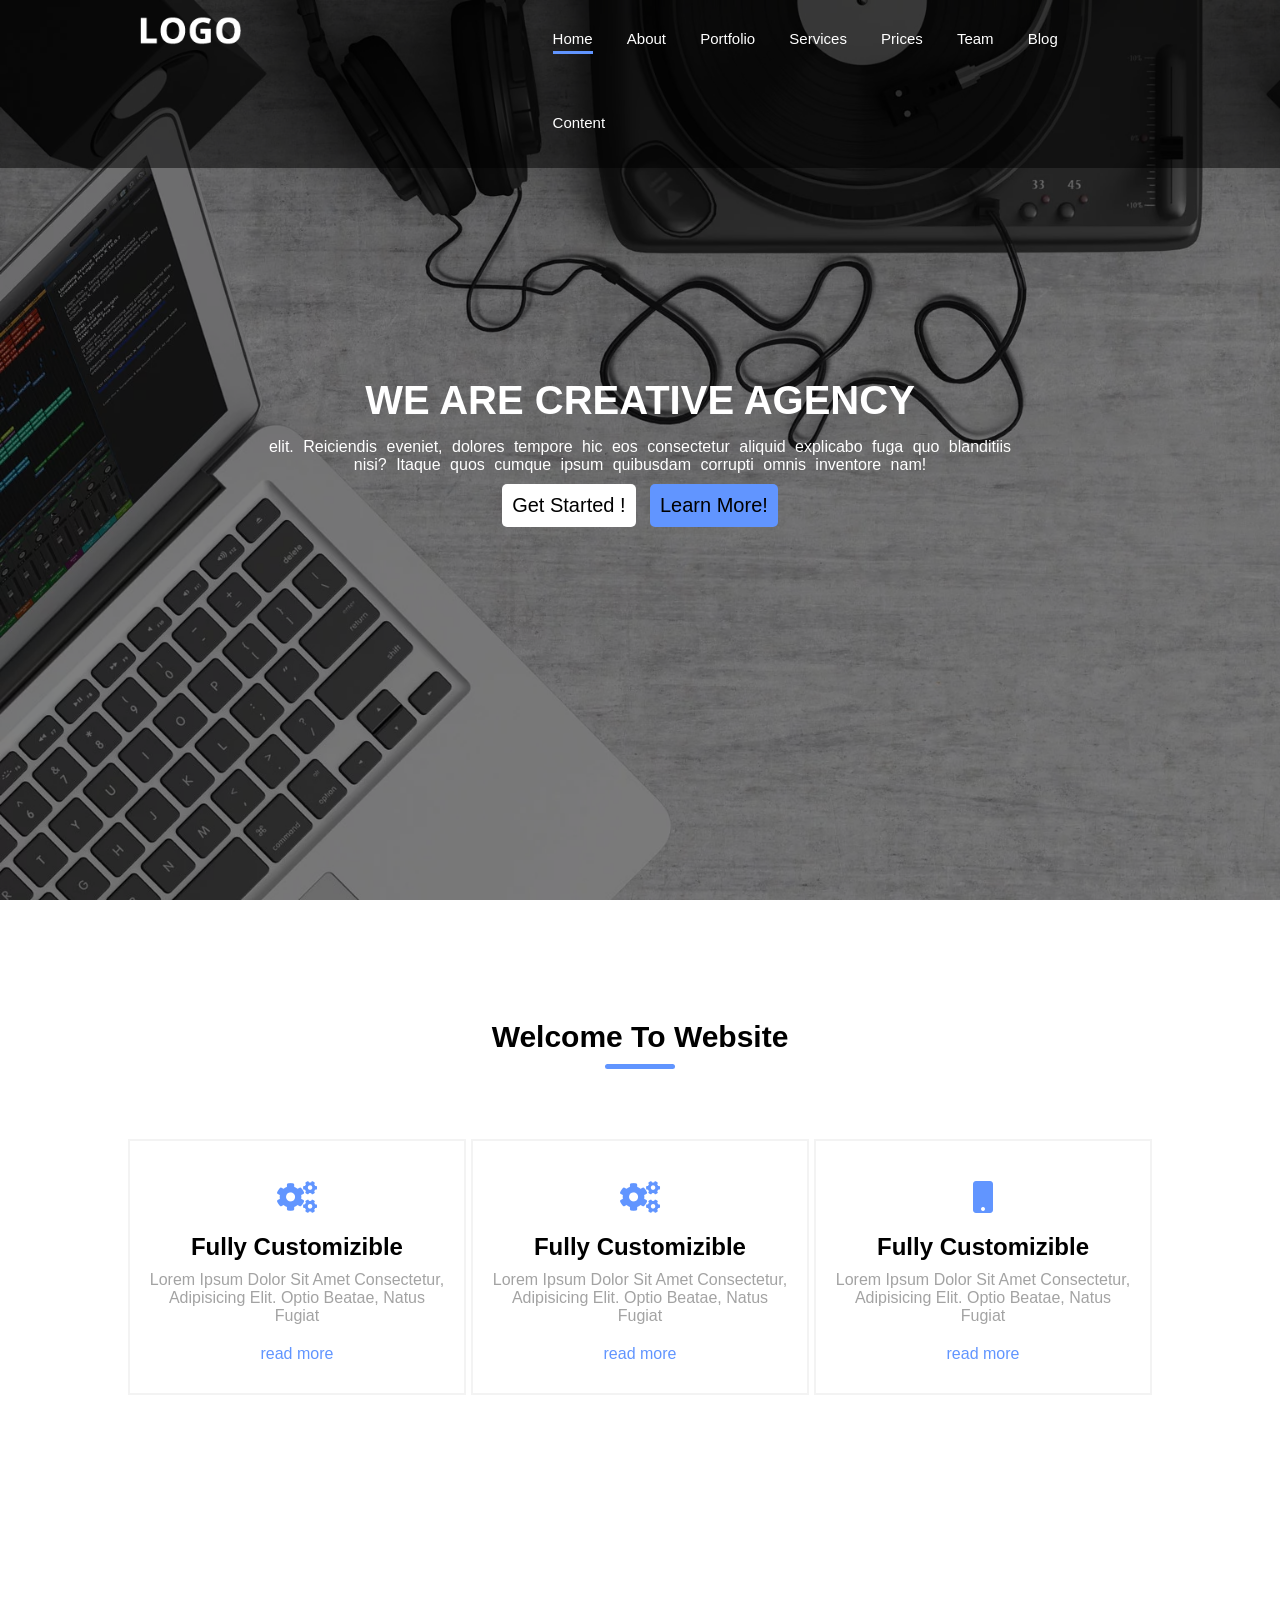
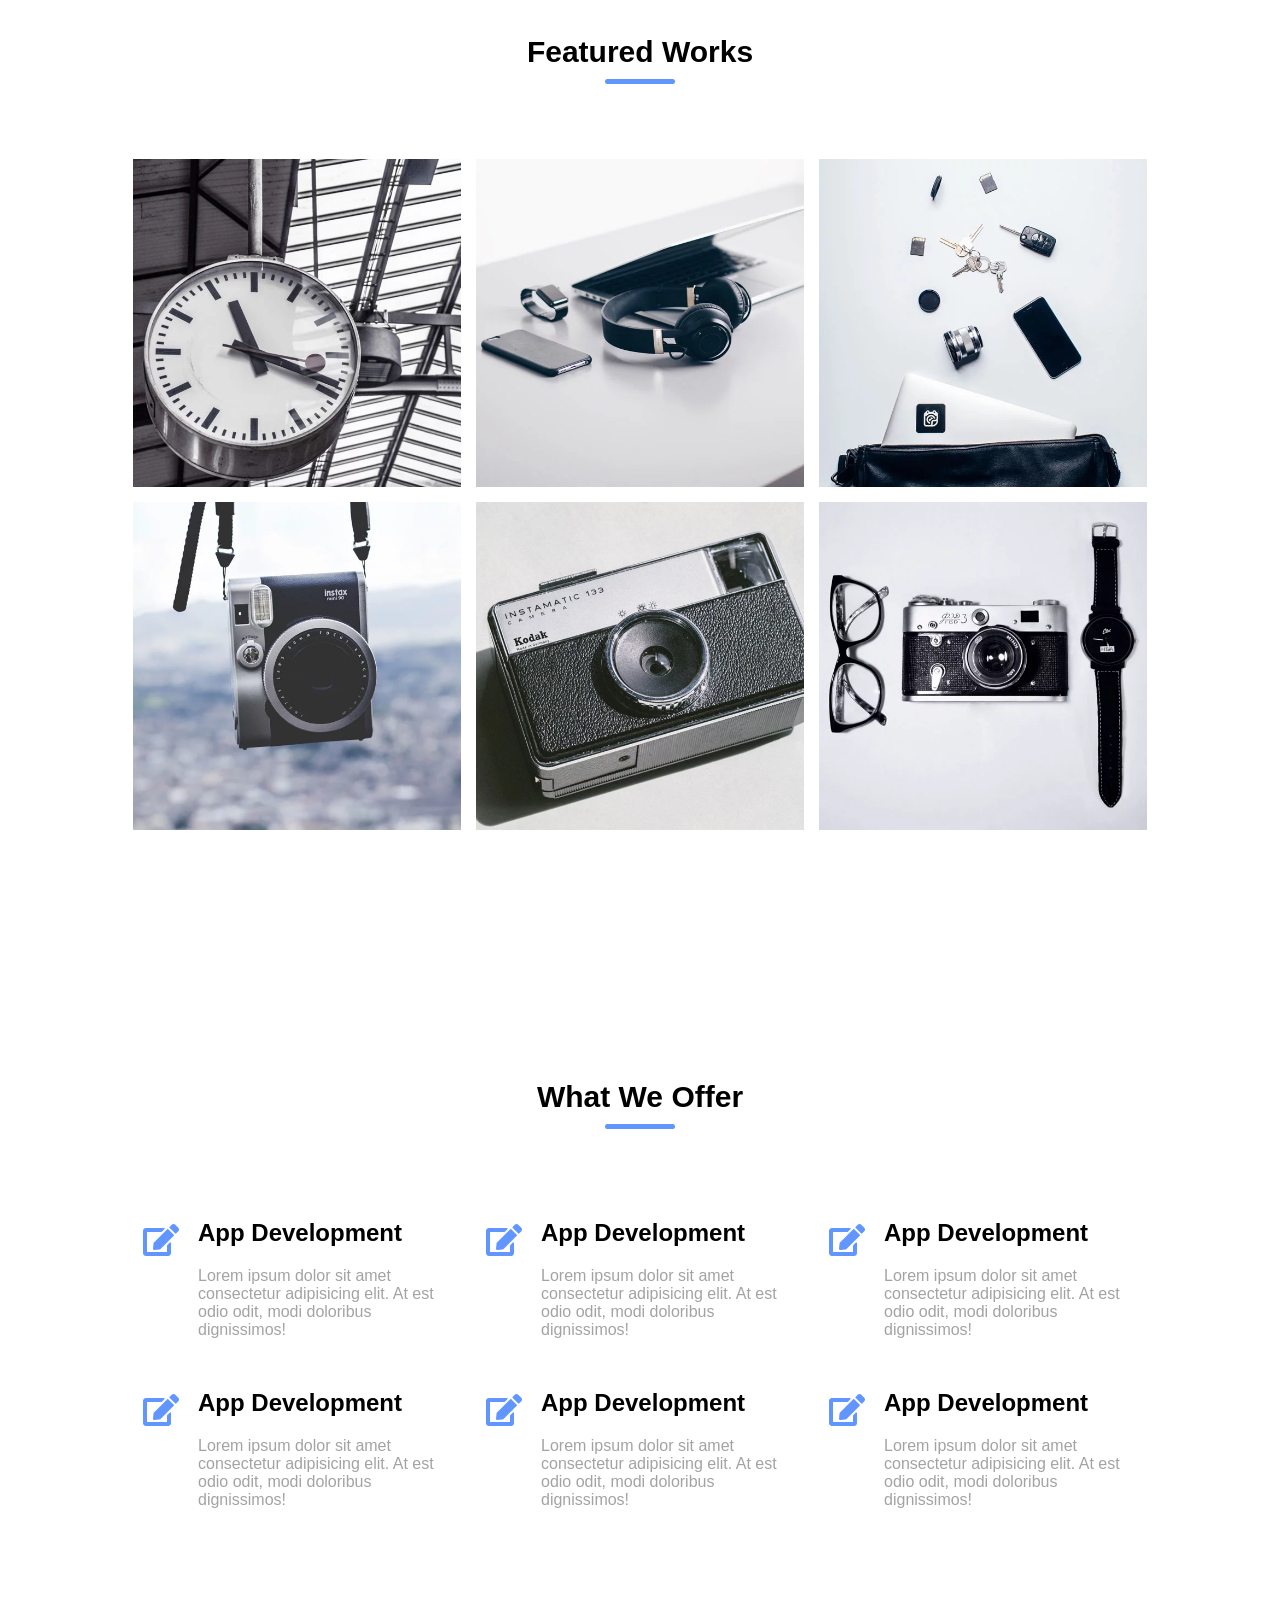
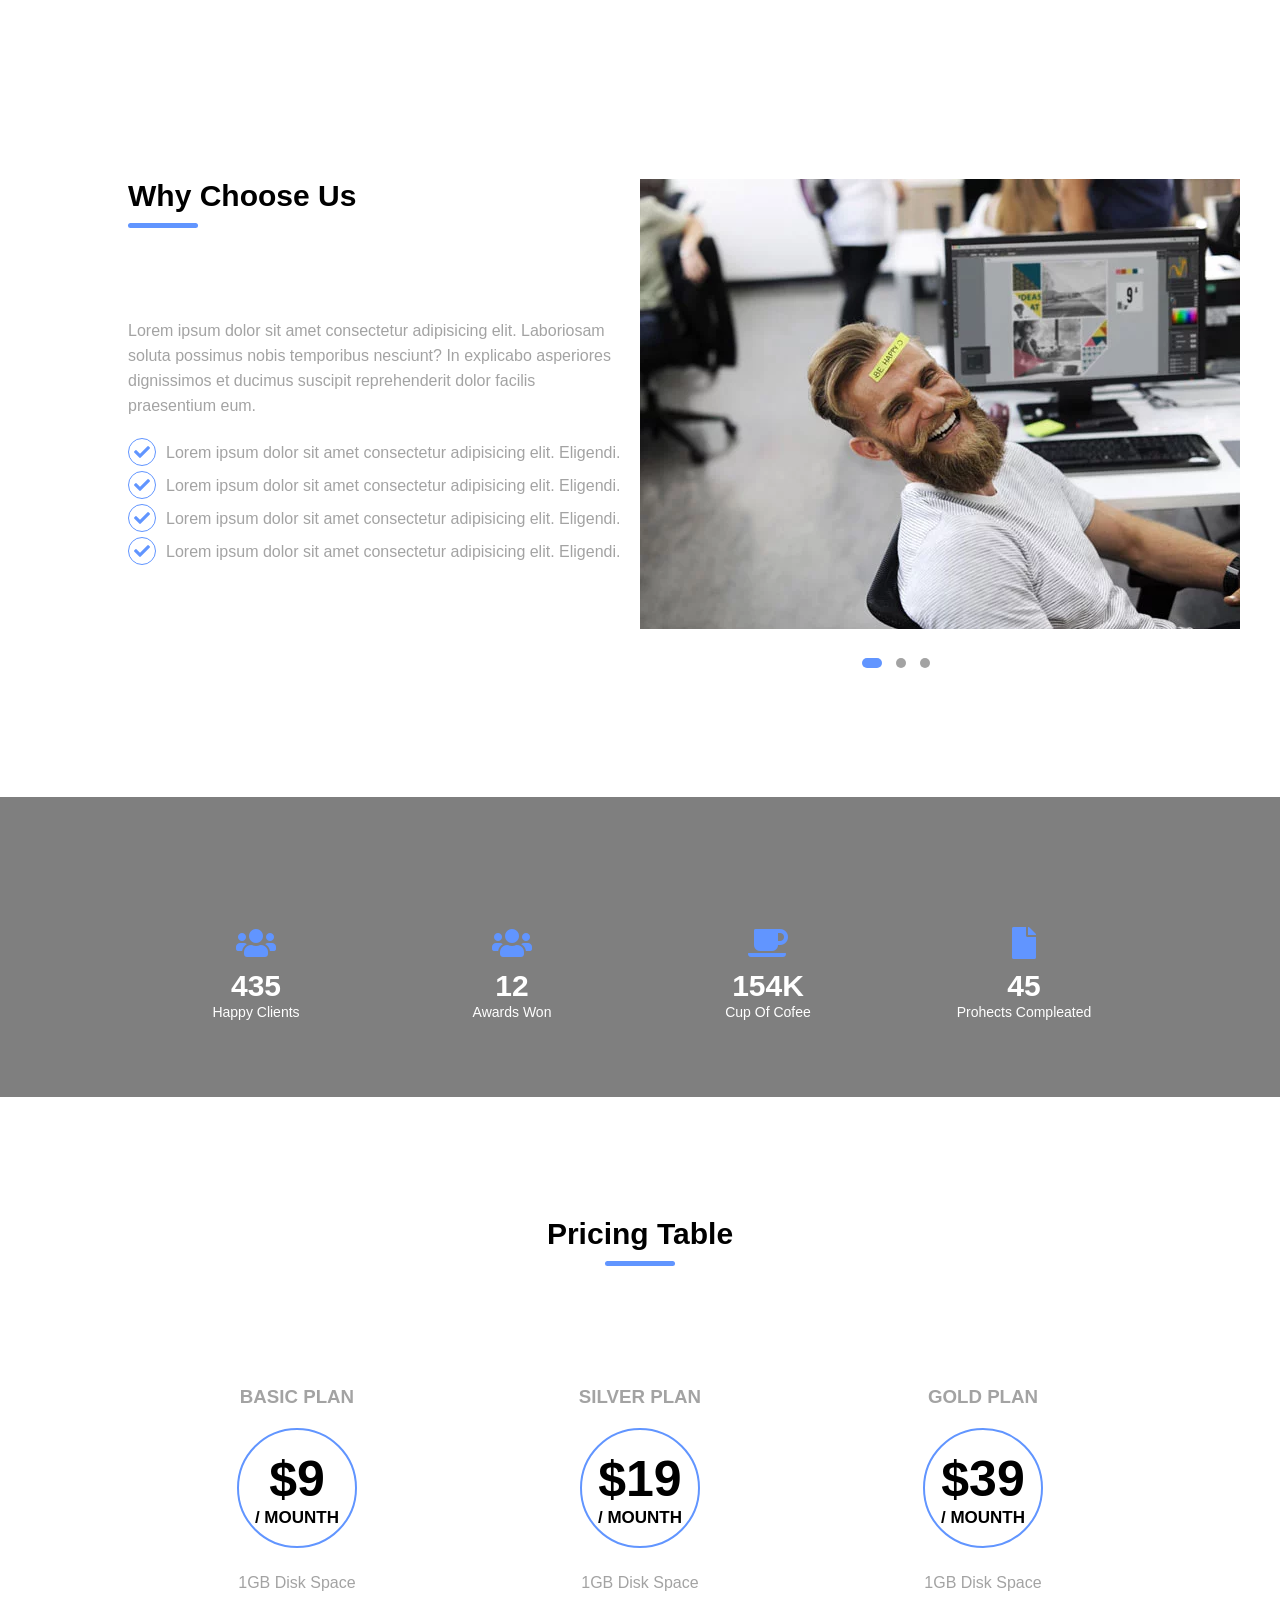
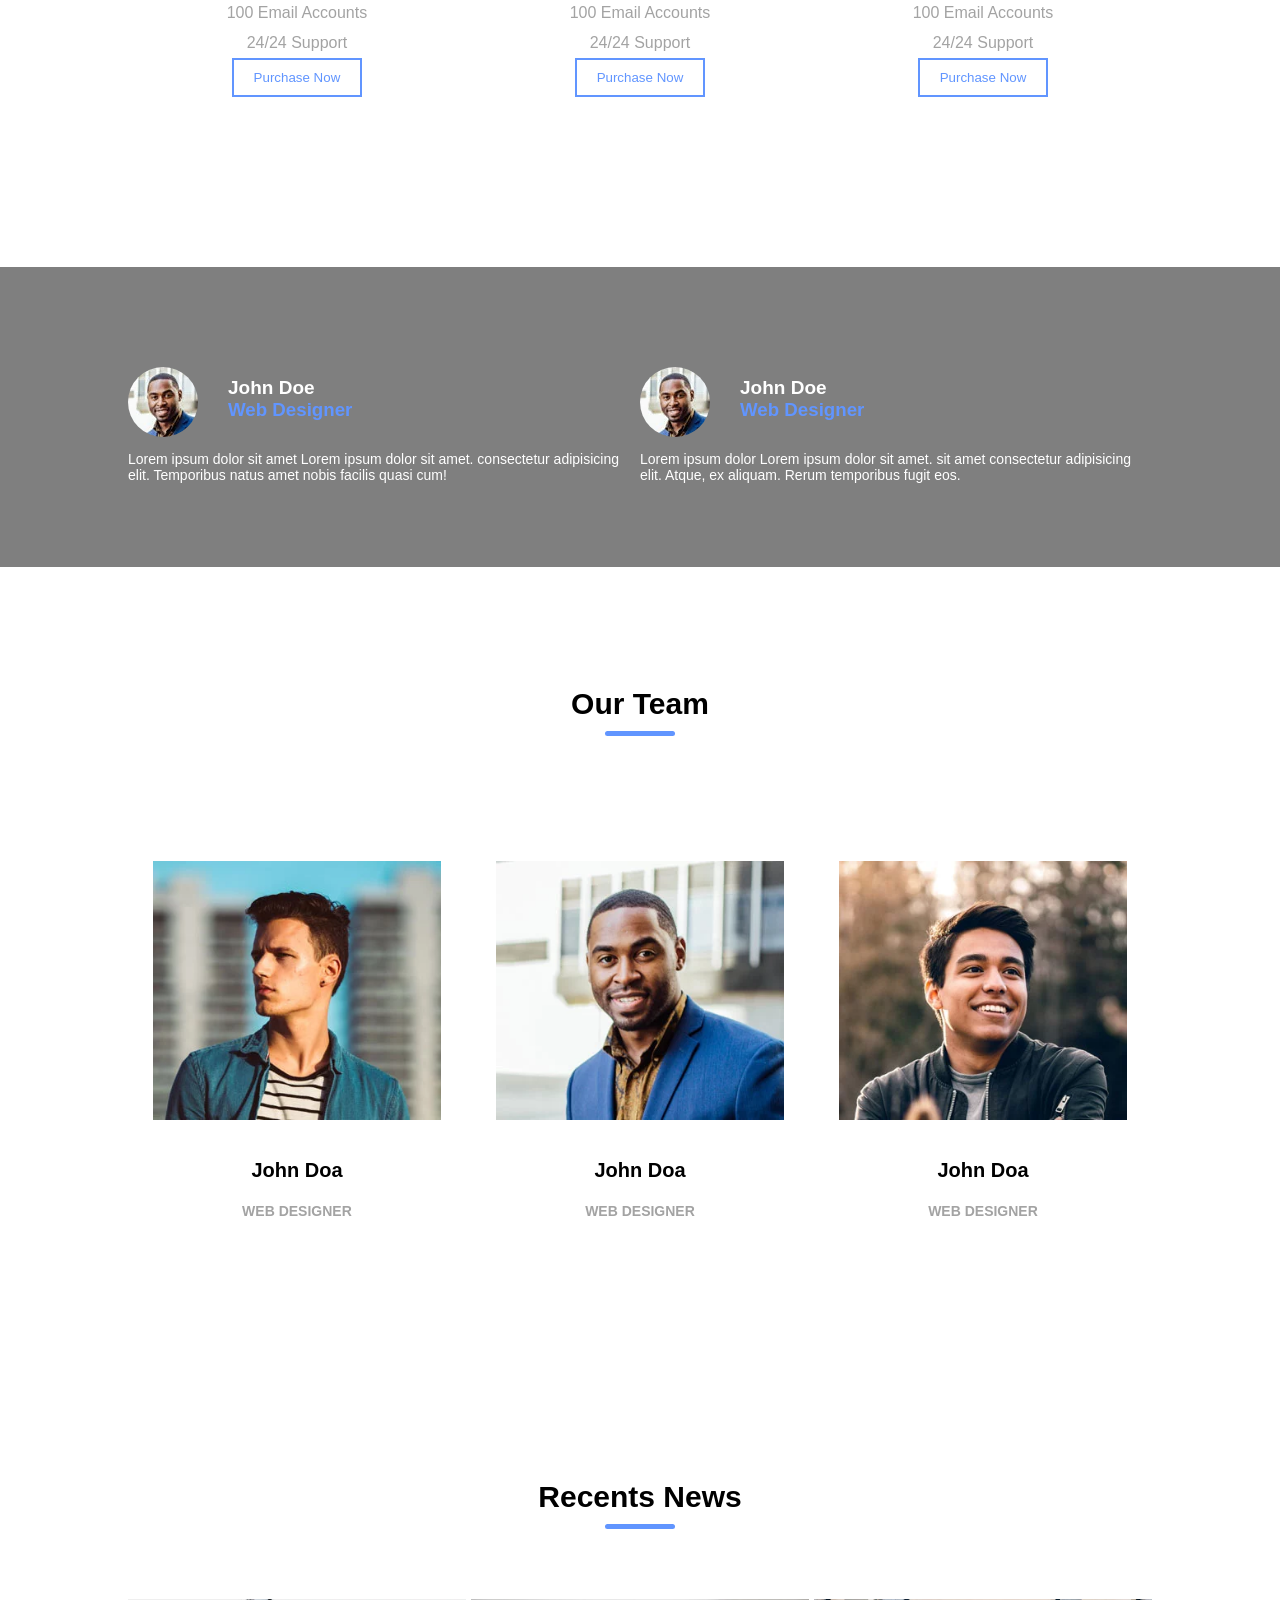
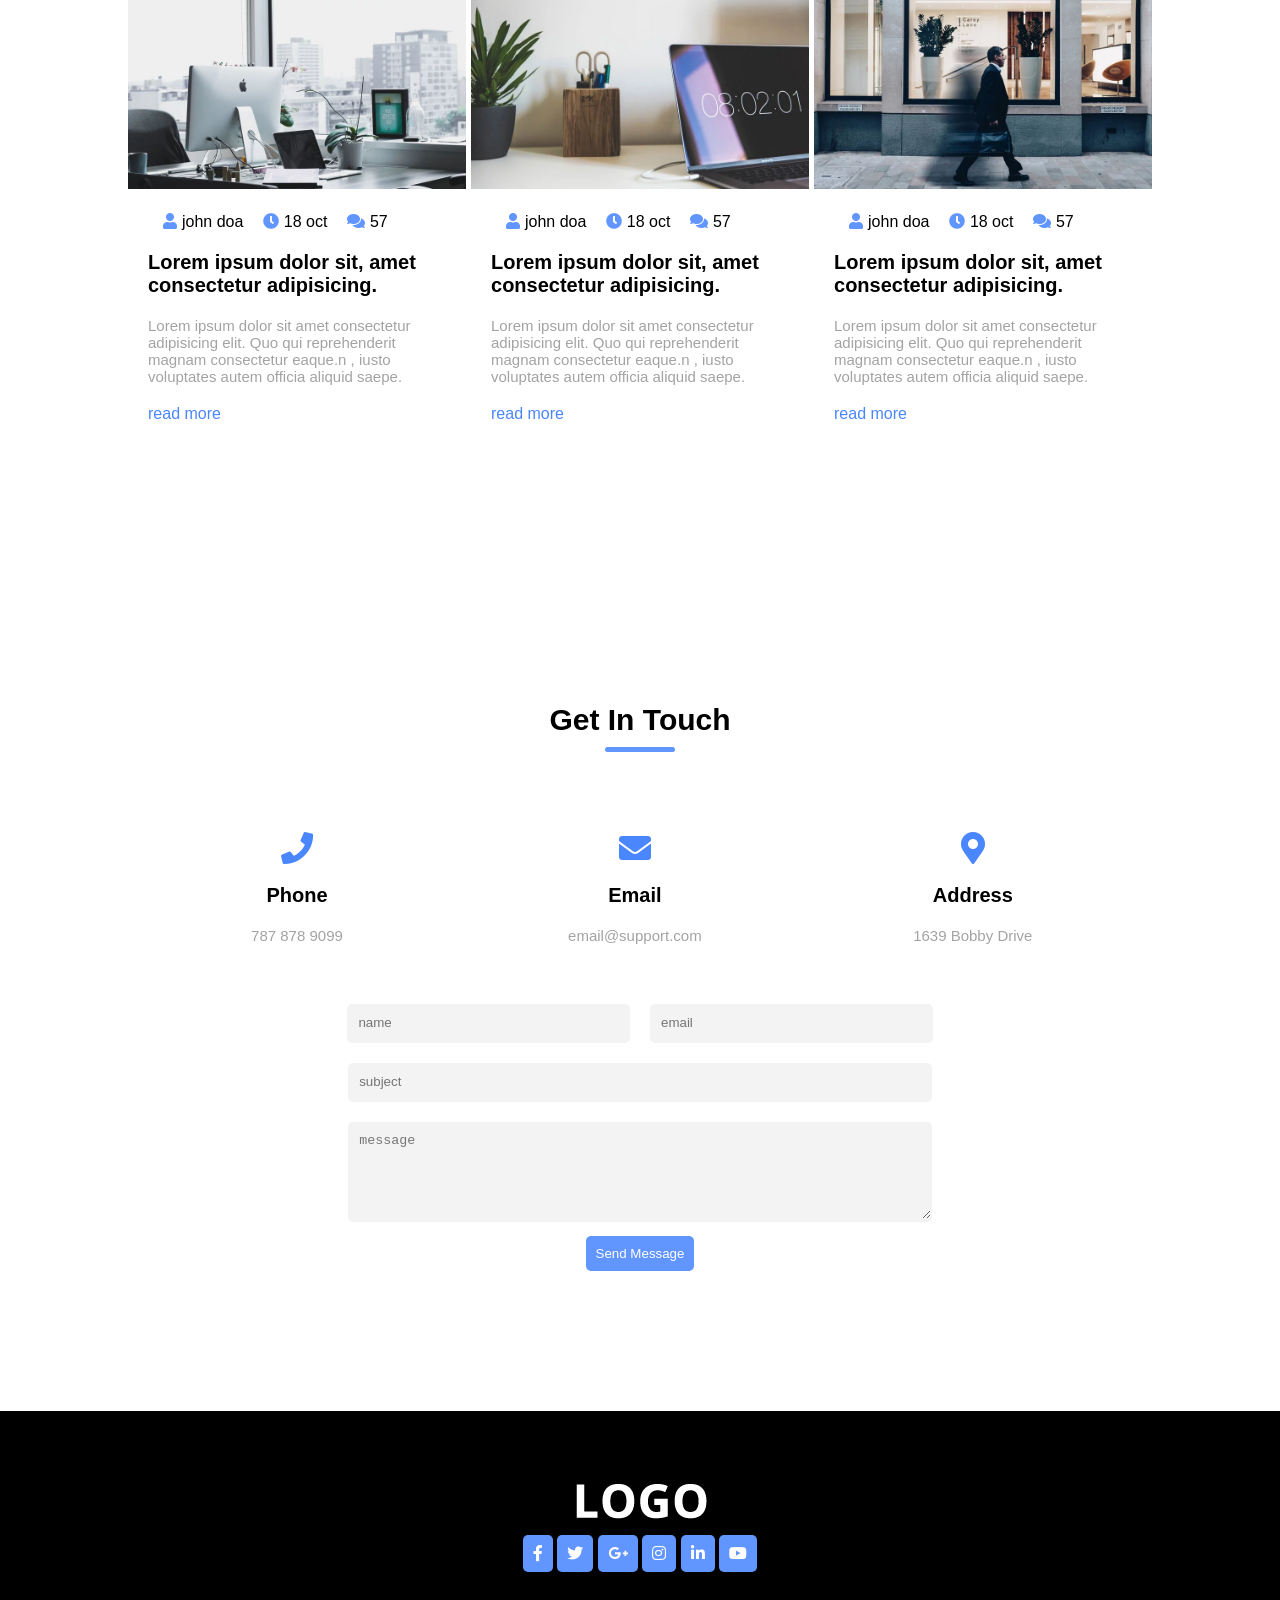
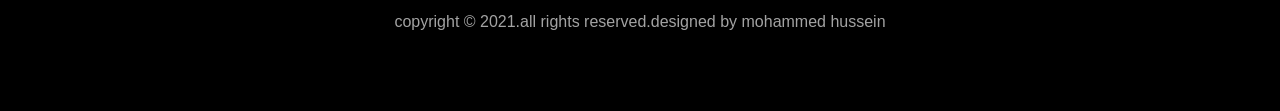
<file: index.htm>
<!DOCTYPE html>
<html lang="en">

<head>
    <meta charset="UTF-8">
    <meta http-equiv="X-UA-Compatible" content="IE=edge">
    <meta name="viewport" content="width=device-width, initial-scale=1.0">

    <meta nme="keyword" content="project 1">
    <meta name="description" content="">
    <link rel="stylesheet" href="css/all.min.css">
    <link rel="stylesheet" href="css/style.css">
    <title>HTML CSS PROJECT1</title>
</head>

<body>
    <!-- header -->
    <div class="header">
        <div class="header-container">
            <div class="container">
                <div class="logo">
                    <img src="images/logo-alt.webp" alt=" Logo Image">
                </div>
                <ul class="nav">
                    <li id="active"><a href="#">Home</a></li>
                    <li><a href="#">About</a></li>
                    <li><a href="#">Portfolio</a></li>
                    <li><a href="#">Services</a></li>
                    <li><a href="#">Prices</a></li>
                    <li><a href="#">Team</a></li>
                    <li class="dropdown-parent"><a href="#">Blog</a>
                        <ul class="dropdown">
                            <li class="dropdown-menu"><a href="#">Blog Post</a></li>
                        </ul>
                    </li>
                    <li><a href="#">Content</a></li>
                </ul>
                <viv class="clear"></viv>
            </div>
        </div>

    </div>
    <!-- home -->
    <div class="over-lay">
        <div class="home">
            <div class="home-container">
                <h1 class="title">we are creative agency</h1>
                <p class="desc"> elit. Reiciendis eveniet, dolores tempore hic eos consectetur aliquid explicabo fuga
                    quo
                    blanditiis nisi? Itaque quos cumque ipsum quibusdam corrupti omnis inventore nam!
                </p>
                <button class="btn btn-start hover-opacity">Get Started !</button>
                <button class="btn btn-learn hover-opacity">Learn More!</button>
            </div>
        </div>
    </div>

    <!-- about section -->
    <div class="about mg-y">
        <!-- about header -->

        <div class="section-header">
            <h2 class="section-title">welcome to website</h2>
            <div class="line"></div>
        </div>
        <!-- about content -->
        <div class="container">
            <div class="about-content">
                <div class="about-item">
                    <i class="fa fa-cogs fa-2x"></i>
                    <h2 class="about-item-title">Fully Customizible</h2>
                    <p class="about-item-desc">Lorem ipsum dolor sit amet consectetur, adipisicing elit. Optio beatae,
                        natus
                        fugiat </p>
                    <a href="#">read more</a>


                </div>
                <div class="about-item mdl-mg">
                    <i class="fa fa-cogs fa-2x"></i>
                    <h2 class="about-item-title">Fully Customizible</h2>
                    <p class="about-item-desc">Lorem ipsum dolor sit amet consectetur, adipisicing elit. Optio beatae,
                        natus
                        fugiat </p>
                    <a href="#">read more</a>


                </div>
                <div class="about-item">
                    <i class="fa fa-mobile fa-2x"></i>
                    <h2 class="about-item-title">Fully Customizible</h2>
                    <p class="about-item-desc">Lorem ipsum dolor sit amet consectetur, adipisicing elit. Optio beatae,
                        natus
                        fugiat </p>
                    <a href="#">read more</a>


                </div>
                <div class="clear"></div>
            </div>
        </div>

    </div>
    <!-- portfolio -->

    <div class="portfolio mg-y">
        <div class="section-header">
            <h2 class="section-title">featured works</h2>
            <div class="line"></div>
        </div>
        <div class="container">

            <div class="portfolio-content">
                <div class="portfoli-item">
                    <img src="images/work/work1.webp" alt="">
                    <div class="portfolio-item-layer">
                        <div class="layer-content">
                            <span class="portfolio-item-category">category</span>
                            <h2 class="portfolio-item-desc">Lorem, ipsum dolor.</h2>
                            <a href="#"><i class="fa fa-edit"></i></a>
                            <a href="#"><i class="fa fa-search"></i></a>
                        </div>
                    </div>
                </div>
                <div class="portfoli-item mdl-mg">
                    <img src="images/work/work2.webp" alt="">
                    <div class="portfolio-item-layer">
                        <div class="layer-content">
                            <span class="portfolio-item-category">category</span>
                            <h2 class="portfolio-item-desc">Lorem, ipsum dolor.</h2>
                            <a href="#"><i class="fa fa-edit"></i></a>
                            <a href="#"><i class="fa fa-search"></i></a>
                        </div>
                    </div>
                </div>
                <div class="portfoli-item">
                    <img src="images/work/work3.webp" alt="">
                    <div class="portfolio-item-layer">
                        <div class="layer-content">
                            <span class="portfolio-item-category">category</span>
                            <h2 class="portfolio-item-desc">Lorem, ipsum dolor.</h2>
                            <a href="#"><i class="fa fa-edit"></i></a>
                            <a href="#"><i class="fa fa-search"></i></a>
                        </div>
                    </div>
                </div>
                <div class="portfoli-item">
                    <img src="images/work/work4.webp" alt="">
                    <div class="portfolio-item-layer">
                        <div class="layer-content">
                            <span class="portfolio-item-category">category</span>
                            <h2 class="portfolio-item-desc">Lorem, ipsum dolor.</h2>
                            <a href="#"><i class="fa fa-edit"></i></a>
                            <a href="#"><i class="fa fa-search"></i></a>
                        </div>
                    </div>
                </div>
                <div class="portfoli-item mdl-mg">
                    <img src="images/work/work5.webp" alt="">
                    <div class="portfolio-item-layer">
                        <div class="layer-content">
                            <span class="portfolio-item-category">category</span>
                            <h2 class="portfolio-item-desc">Lorem, ipsum dolor.</h2>
                            <a href="#"><i class="fa fa-edit"></i></a>
                            <a href="#"><i class="fa fa-search"></i></a>
                        </div>
                    </div>
                </div>
                <div class="portfoli-item">
                    <img src="images/work/work6.webp" alt="">
                    <div class="portfolio-item-layer">
                        <div class="layer-content">
                            <span class="portfolio-item-category">category</span>
                            <h2 class="portfolio-item-desc">Lorem, ipsum dolor.</h2>
                            <a href="#"><i class="fa fa-edit"></i></a>
                            <a href="#"><i class="fa fa-search"></i></a>
                        </div>
                    </div>
                </div>
                <div class="clear"></div>
            </div>
        </div>



    </div>
    <div class="offers mg-y">
        <div class="section-header">
            <h2 class="section-title">what we offer</h2>
            <div class="line"></div>
        </div>
        <div class="container">
            <div class="offers-item">
                <i class="icon fa fa-edit fa-2x"></i>
                <h2 class="offers-item-title">app development</h2>
                <span class="offers-item-desc">Lorem ipsum dolor sit amet consectetur adipisicing elit. At est odio
                    odit, modi doloribus dignissimos!</span>
            </div>
            <div class="offers-item mdl-mg">
                <i class="icon fa fa-edit fa-2x"></i>
                <h2 class="offers-item-title">app development</h2>
                <span class="offers-item-desc">Lorem ipsum dolor sit amet consectetur adipisicing elit. At est odio
                    odit, modi doloribus dignissimos!</span>
            </div>
            <div class="offers-item">
                <i class="icon fa fa-edit fa-2x"></i>
                <h2 class="offers-item-title">app development</h2>
                <span class="offers-item-desc">Lorem ipsum dolor sit amet consectetur adipisicing elit. At est odio
                    odit, modi doloribus dignissimos!</span>
            </div>
            <div class="offers-item">
                <i class="icon fa fa-edit fa-2x"></i>
                <h2 class="offers-item-title">app development</h2>
                <span class="offers-item-desc">Lorem ipsum dolor sit amet consectetur adipisicing elit. At est odio
                    odit, modi doloribus dignissimos!</span>
            </div>
            <div class="offers-item mdl-mg">
                <i class="icon fa fa-edit fa-2x"></i>
                <h2 class="offers-item-title">app development</h2>
                <span class="offers-item-desc">Lorem ipsum dolor sit amet consectetur adipisicing elit. At est odio
                    odit, modi doloribus dignissimos!</span>
            </div>
            <div class="offers-item">
                <i class="icon fa fa-edit fa-2x"></i>
                <h2 class="offers-item-title">app development</h2>
                <span class="offers-item-desc">Lorem ipsum dolor sit amet consectetur adipisicing elit. At est odio
                    odit, modi doloribus dignissimos!</span>
            </div>
            <div class="clear"></div>
        </div>

    </div>
    <div class="services mg-y">
        <div class="container">

            <div class="service-item">
                <div class="section-header">
                    <h2 class="section-title">why choose us</h2>
                    <div class="line"></div>
                </div>
                <p class="service-desc">Lorem ipsum dolor sit amet consectetur adipisicing elit.
                    Laboriosam soluta
                    possimus nobis temporibus nesciunt? In explicabo asperiores dignissimos et ducimus suscipit
                    reprehenderit dolor facilis praesentium eum.</p>
                <ul class="services-list">
                    <li><i class="fas fa-check  "></i>Lorem ipsum dolor sit amet consectetur adipisicing elit.
                        Eligendi.
                    </li>
                    <li><i class="fas fa-check "></i>Lorem ipsum dolor sit amet consectetur adipisicing elit.
                        Eligendi.
                    </li>
                    <li><i class="fas fa-check "></i>Lorem ipsum dolor sit amet consectetur adipisicing elit.
                        Eligendi.
                    </li>
                    <li><i class="fas fa-check "></i>Lorem ipsum dolor sit amet consectetur adipisicing elit.
                        Eligendi.
                    </li>
                </ul>
            </div>

            <div class="service-item">
                <div class="services-img">
                    <img src="images/about/about1.webp" alt="">
                </div>
                <ul class="services-slider-icon">
                    <li class="active-slide"></li>
                    <li></li>
                    <li></li>
                </ul>
            </div>
            <div class="clear"></div>
        </div>
    </div>
    <div class="statistics-over-lay">
        <div class="statistics">
            <div class="container">
                <div class="statistics-content">
                    <div class="statistics-content-item">
                        <i class="fa fa-users fa-2x"></i>
                        <h2 class="statistics-number">435</h2>
                        <span class="statistics-text">Happy clients</span>
                    </div>
                    <div class="statistics-content-item">
                        <i class="fa fa-users fa-2x"></i>
                        <h2 class="statistics-number">12</h2>
                        <span class="statistics-text">awards won</span>
                    </div>
                    <div class="statistics-content-item">
                        <i class="fa fa-coffee fa-2x"></i>
                        <h2 class="statistics-number">154K</h2>
                        <span class="statistics-text">cup of cofee</span>
                    </div>
                    <div class="statistics-content-item">
                        <i class="fa fa-file fa-2x"></i>
                        <h2 class="statistics-number">45</h2>
                        <span class="statistics-text">prohects compleated</span>
                    </div>
                    <div class="clear"></div>
                </div>
            </div>
        </div>
    </div>
    <div class="pricing mg-y">
        <div class="section-header">
            <h2 class="section-title">pricing table</h2>
            <div class="line"></div>
        </div>
        <div class="container">
            <div class="pricing-content">
                <div class="pricing-content-item">
                    <h3 class="pricing-title">basic plan</h3>
                    <div class="pricing-price">
                        <h3 class="dollar">$9</h3>
                        <span class="month">/ mounth</span>
                    </div>
                    <ul class="pricing-list">
                        <li>1GB Disk Space</li>
                        <li>100 Email Accounts</li>
                        <li>24/24 Support</li>
                    </ul>
                    <button class="pricing-button">Purchase Now</button>
                </div>
                <div class="pricing-content-item mdl-mg">
                    <h3 class="pricing-title">Silver plan</h3>
                    <div class="pricing-price">
                        <h3 class="dollar">$19</h3>
                        <span class="month">/ mounth</span>
                    </div>
                    <ul class="pricing-list">
                        <li>1GB Disk Space</li>
                        <li>100 Email Accounts</li>
                        <li>24/24 Support</li>
                    </ul>
                    <button class="pricing-button">Purchase Now</button>
                </div>
                <div class="pricing-content-item">
                    <h3 class="pricing-title">Gold plan</h3>
                    <div class="pricing-price">
                        <h3 class="dollar">$39</h3>
                        <span class="month">/ mounth</span>
                    </div>
                    <ul class="pricing-list">
                        <li>1GB Disk Space</li>
                        <li>100 Email Accounts</li>
                        <li>24/24 Support</li>
                    </ul>
                    <button class="pricing-button">Purchase Now</button>
                </div>
                <div class="clear"></div>
            </div>
        </div>
    </div>
    <div class="testimonial">
        <div class="testimonial-layer">
            <div class="container">
                <div class="testimonial-item">
                    <div class="testimonial-title">
                        <img src="images/Testimonial/perso1.webp" alt="">
                        <div>
                            <h3 class="testimonial-name">john doe</h3>
                            <h3 class="testimonial-work">web designer</h3>
                        </div>
                    </div>
                    <div class="testimonial-desc">Lorem ipsum dolor sit amet Lorem ipsum dolor sit amet. consectetur
                        adipisicing elit. Temporibus
                        natus amet nobis facilis quasi cum!</div>
                </div>
                <div class="testimonial-item">
                    <div class="testimonial-title">
                        <img src="images/Testimonial/perso1.webp" alt="">
                        <div>
                            <h3 class="testimonial-name">john doe</h3>
                            <h3 class="testimonial-work">web designer</h3>
                        </div>
                    </div>
                    <div class="testimonial-desc">Lorem ipsum dolor Lorem ipsum dolor sit amet. sit amet consectetur
                        adipisicing elit. Atque, ex
                        aliquam. Rerum temporibus fugit eos.</div>
                </div>
                <div class="clear"></div>
            </div>
        </div>
    </div>
    <div class="our-team mg-y">
        <div class="section-header">
            <h2 class="section-title">our team</h2>
            <div class="line"></div>
        </div>
        <div class="container">
            <div class="our-team-item">
                <div class="our-team-img">
                    <img src="images/team/team1.webp" alt="">

                    <ul class="our-team-contact">
                        <li><a href="#"><i class="fab fa-facebook-f"></i></a></li>
                        <li><a href="#"><i class="fab fa-google-plus-g"></i></a></li>
                        <li><a href="#"><i class="fab fa-twitter"></i></a></li>
                    </ul>

                </div>
                <h3 class="our-team-name">john doa</h3>
                <span class="out-team-work">web designer</span>
            </div>
            <div class="our-team-item mdl-mg">
                <div class="our-team-img">
                    <img src="images/team/team2.webp" alt="">

                    <ul class="our-team-contact">
                        <li><a href="#"><i class="fab fa-facebook-f"></i></a></li>
                        <li><a href="#"><i class="fab fa-google-plus-g"></i></a></li>
                        <li><a href="#"><i class="fab fa-twitter"></i></a></li>
                    </ul>

                </div>
                <h3 class="our-team-name">john doa</h3>
                <span class="out-team-work">web designer</span>
            </div>
            <div class="our-team-item">
                <div class="our-team-img">
                    <img src="images/team/team3.webp" alt="">

                    <ul class="our-team-contact">
                        <li><a href="#"><i class="fab fa-facebook-f"></i></a></li>
                        <li><a href="#"><i class="fab fa-google-plus-g"></i></a></li>
                        <li><a href="#"><i class="fab fa-twitter"></i></a></li>
                    </ul>

                </div>
                <h3 class="our-team-name">john doa</h3>
                <span class="out-team-work">web designer</span>
            </div>
            <div class="clear"></div>
        </div>


    </div>
    <div class="blog mg-y">
        <div class="section-header">
            <h2 class="section-title">recents news</h2>
            <div class="line"></div>
        </div>
        <div class="container">
            <div class="blog-item">
                <div class="blog-item-img">
                    <img src="images/blog/blog1.webp" alt="">
                </div>
                <div class="blog-item-content">
                    <ul class="blog-item-list">
                        <li><i class="fa fa-user"></i>john doa</li>
                        <li><i class="fa fa-clock"></i>18 oct</li>
                        <li><i class="fa fa-comments"></i>57</li>
                    </ul>
                    <h3 class="blog-item-title">Lorem ipsum dolor sit, amet consectetur adipisicing.</h3>
                    <p class="blog-item-desc">Lorem ipsum dolor sit amet consectetur adipisicing elit. Quo qui
                        reprehenderit
                        magnam consectetur
                        eaque.n , iusto voluptates autem officia aliquid
                        saepe.</p>
                    <a href="#" class="read-more">read more</a>
                </div>
            </div>
            <div class="blog-item mdl-mg">
                <div class="blog-item-img">
                    <img src="images/blog/blog2.webp" alt="">
                </div>
                <div class="blog-item-content">
                    <ul class="blog-item-list">
                        <li><i class="fa fa-user"></i>john doa</li>
                        <li><i class="fa fa-clock"></i>18 oct</li>
                        <li><i class="fa fa-comments"></i>57</li>
                    </ul>
                    <h3 class="blog-item-title">Lorem ipsum dolor sit, amet consectetur adipisicing.</h3>
                    <p class="blog-item-desc">Lorem ipsum dolor sit amet consectetur adipisicing elit. Quo qui
                        reprehenderit
                        magnam consectetur
                        eaque.n , iusto voluptates autem officia aliquid
                        saepe.</p>
                    <a href="#" class="read-more">read more</a>
                </div>
            </div>
            <div class="blog-item">
                <div class="blog-item-img">
                    <img src="images/blog/blog3.webp" alt="">
                </div>
                <div class="blog-item-content">
                    <ul class="blog-item-list">
                        <li><i class="fa fa-user"></i>john doa</li>
                        <li><i class="fa fa-clock"></i>18 oct</li>
                        <li><i class="fa fa-comments"></i>57</li>
                    </ul>
                    <h3 class="blog-item-title">Lorem ipsum dolor sit, amet consectetur adipisicing.</h3>
                    <p class="blog-item-desc">Lorem ipsum dolor sit amet consectetur adipisicing elit. Quo qui
                        reprehenderit
                        magnam consectetur
                        eaque.n , iusto voluptates autem officia aliquid
                        saepe.</p>
                    <a href="#" class="read-more">read more</a>
                </div>
            </div>
            <div class="clear"></div>

        </div>

    </div>
    <div class="contact mg-y">
        <div class="section-header">
            <h2 class="section-title">get in touch</h2>
            <div class="line"></div>
        </div>
        <div class="container">
            <div class="contact-items">
                <div class="contact-item">
                    <ul class="contact-item-list">
                        <li><i class="fa fa-phone fa-2x"></i></li>
                        <li class="contact-item-way">phone</li>
                        <li class="contact-item-way-dedails">787 878 9099</li>
                    </ul>
                </div>
                <div class="contact-item">
                    <ul class="contact-item-list">
                        <li><i class="fa fa-envelope fa-2x"></i></li>
                        <li class="contact-item-way">email</li>
                        <li class="contact-item-way-dedails">email@support.com</li>
                    </ul>
                </div>
                <div class="contact-item">
                    <ul class="contact-item-list">
                        <li><i class="fa fa-map-marker-alt fa-2x"></i></li>
                        <li class="contact-item-way">address</li>
                        <li class="contact-item-way-dedails">1639 Bobby Drive</li>
                    </ul>
                </div>
                <div class="clear"></div>
            </div>
            <div class="contact-form">

                <form action="">
                    <div class="top-input">
                        <input type="text" placeholder="name"><input type="text" placeholder="email">

                    </div>
                    <div class="subject"> <input type="text" placeholder="subject"></div>
                    <div class="message"><textarea name="message" id="" placeholder="message"></textarea></div>
                    <div class="contact-form-send"><button>Send Message</button></div>
                </form>
            </div>
        </div>

    </div>
    <div class="footer">

        <div class="footer-container">
            <div class="footer-logo">
                <img src="images/logo-alt.webp" alt="">
            </div>
            <ul class="footer-contact-list">
                <li><a href="#"><i class="fab fa-facebook-f "></i></a></li>
                <li><a href="#"><i class="fab fa-twitter "></i></a></li>
                <li><a href="#"><i class="fab fa-google-plus-g "></i></a></li>
                <li><a href="#"><i class="fab fa-instagram "></i></a></li>
                <li><a href="#"><i class="fab fa-linkedin-in "></i></a></li>
                <li><a href="#"><i class="fab fa-youtube "></i></a></li>
            </ul>
            <p class="footer-desc">copyright &copy 2021.all rights reserved.designed by mohammed hussein</p>
        </div>
    </div>


</body>

</html>
</file>
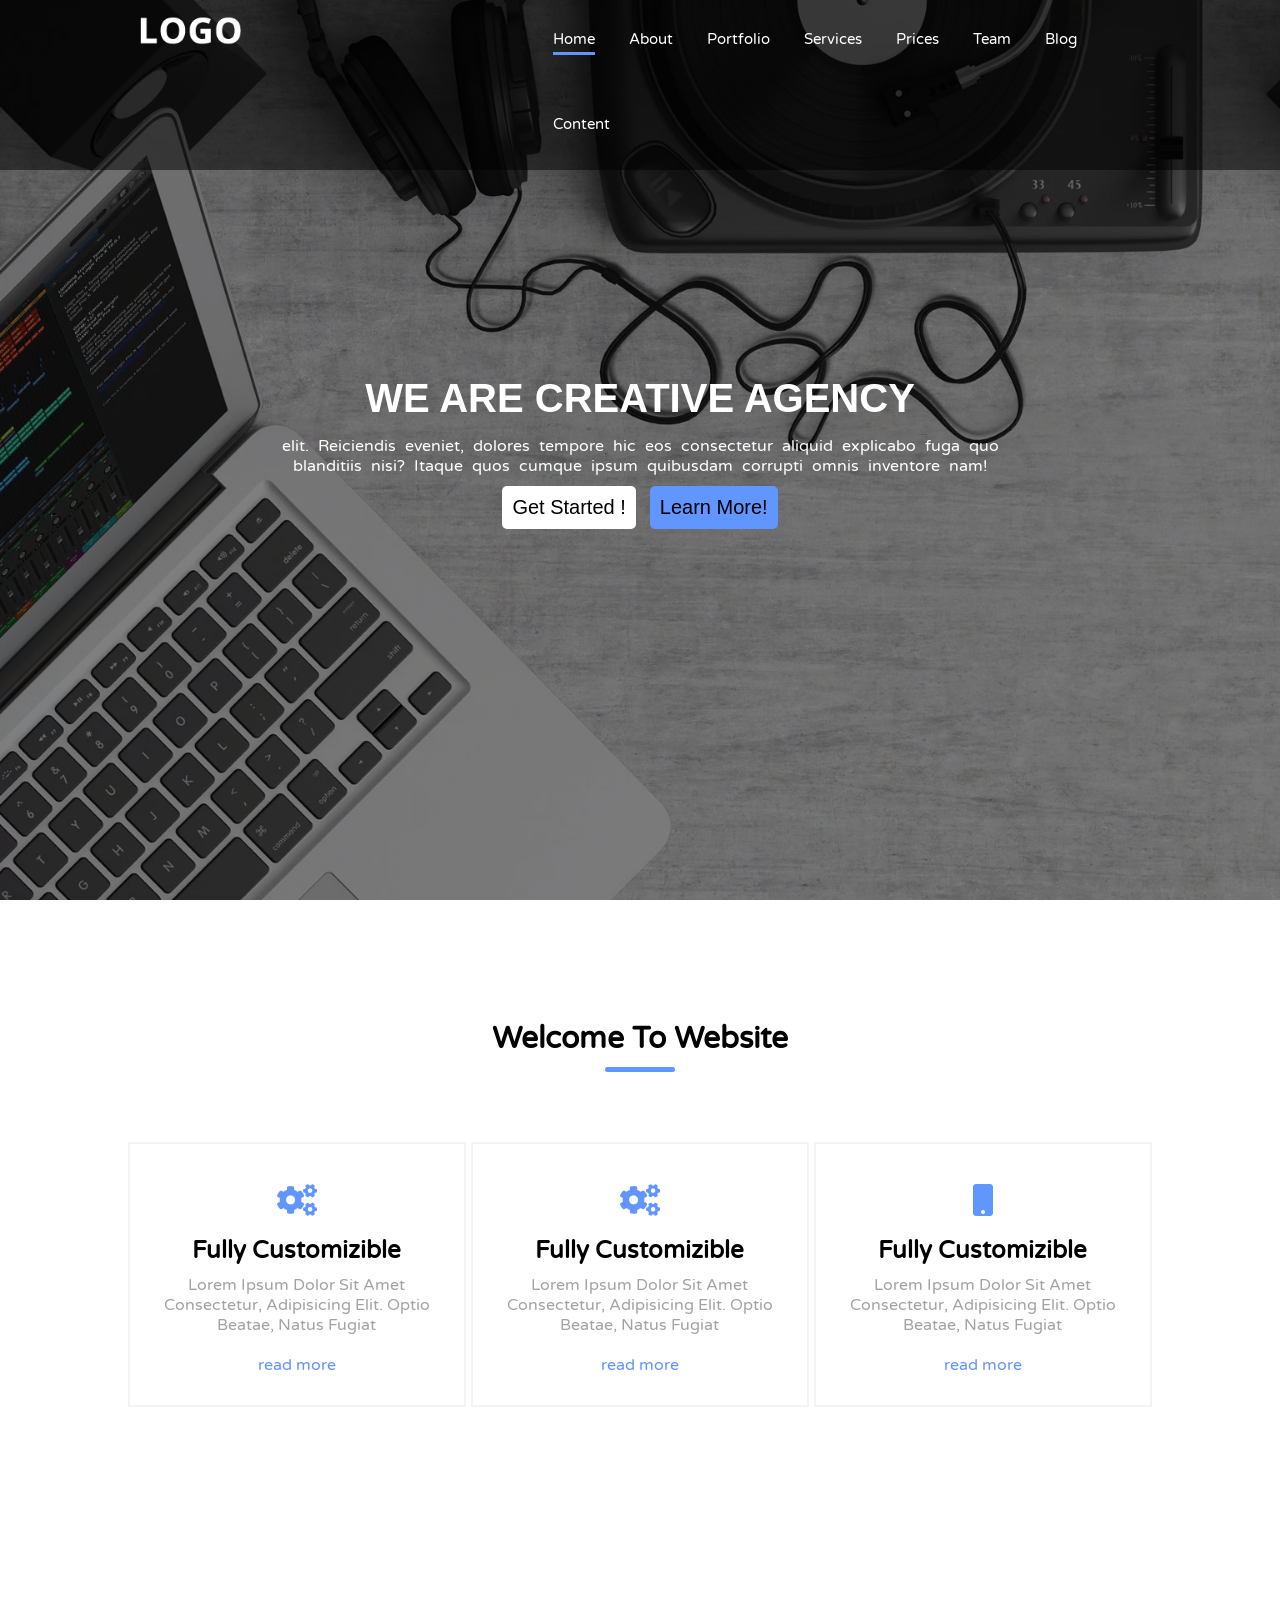
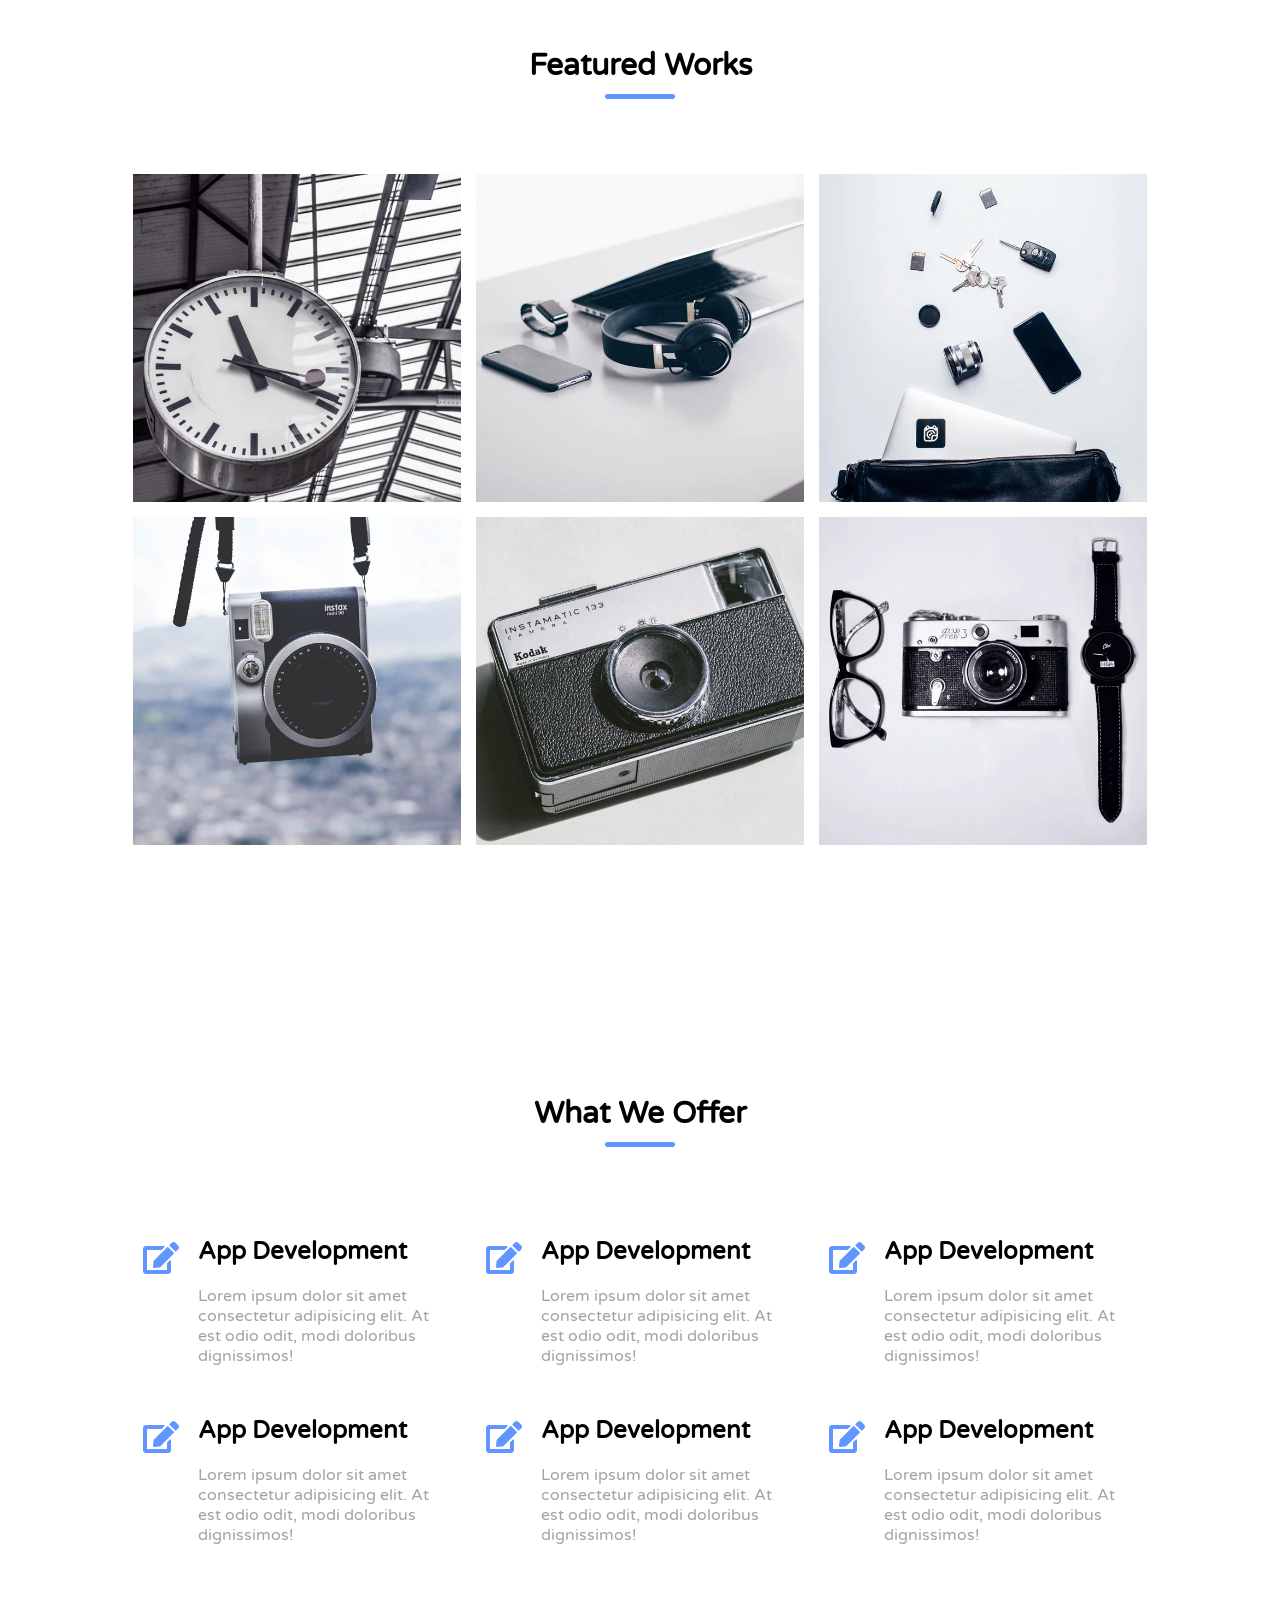
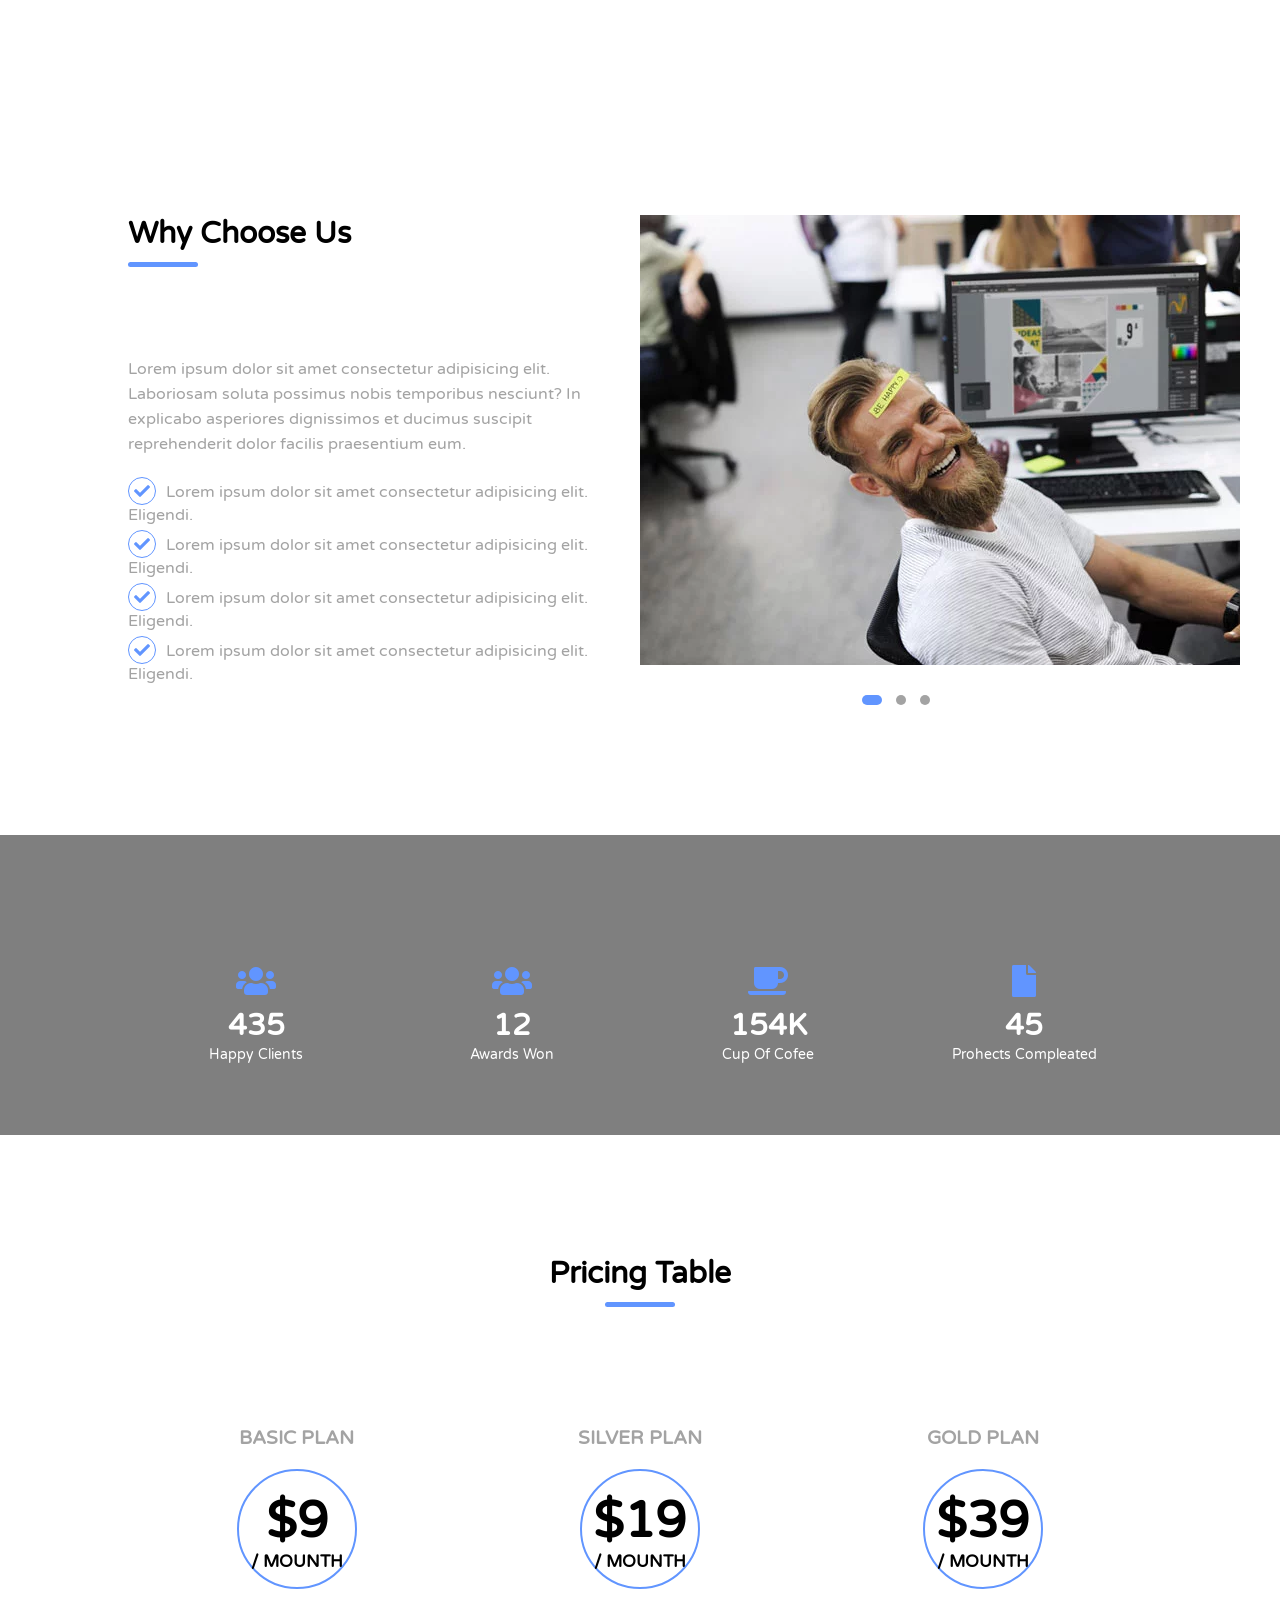
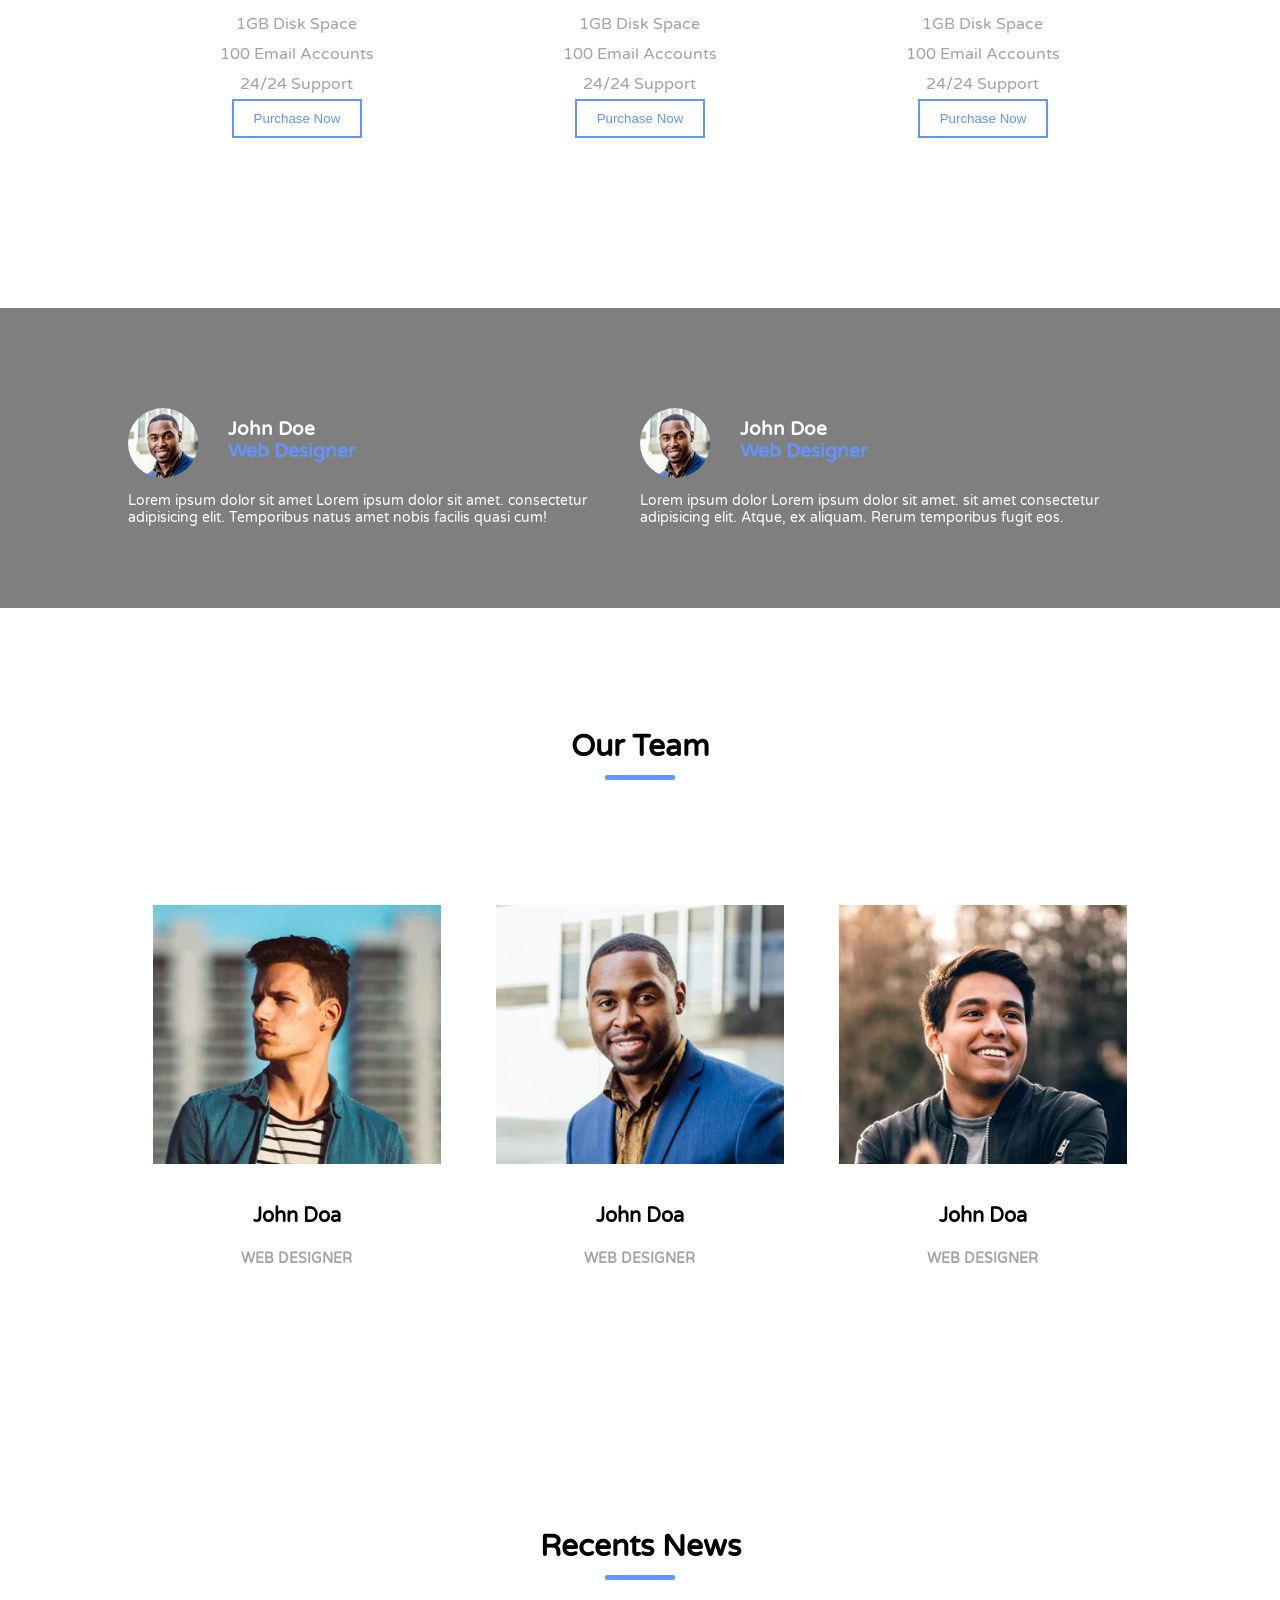
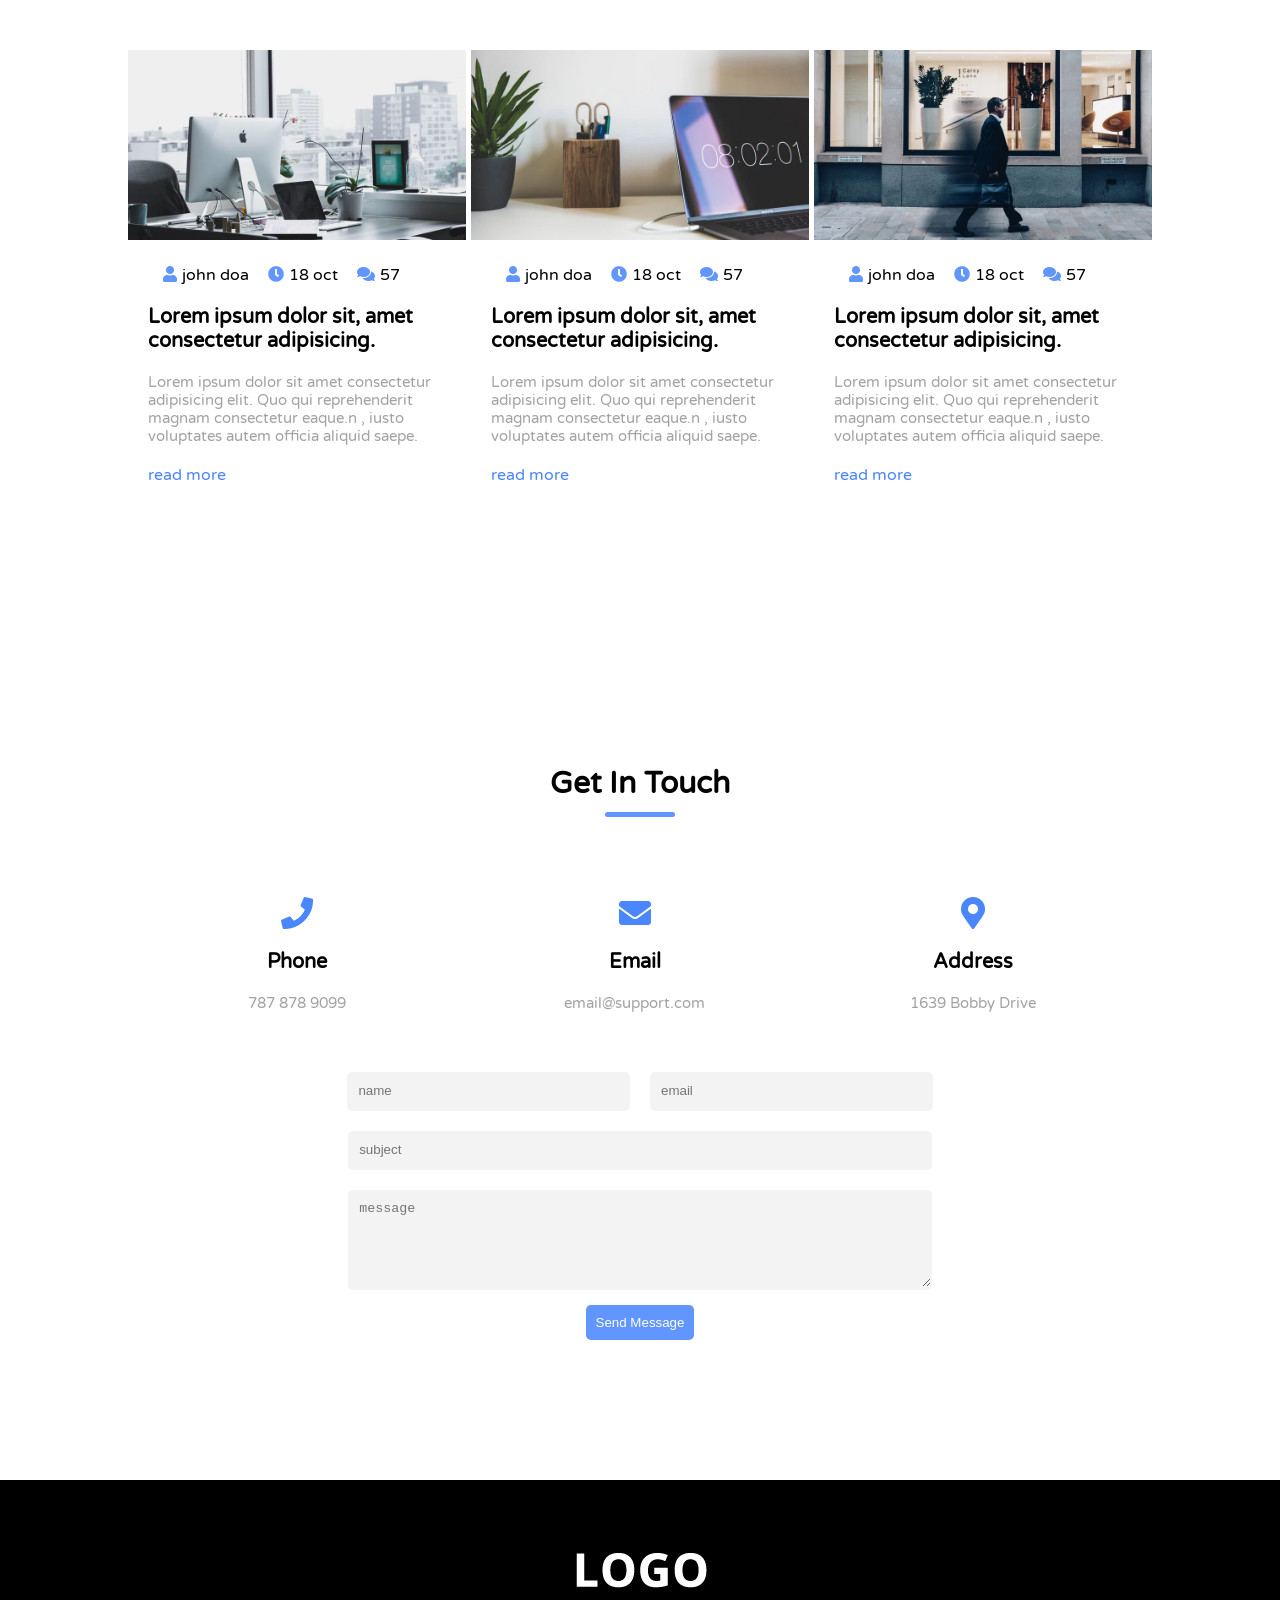
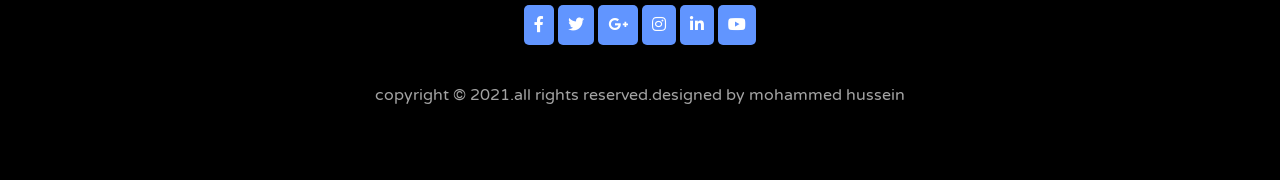
<file: index.html>
<!DOCTYPE html>
<html lang="en">

<head>
    <meta charset="UTF-8">
    <meta http-equiv="X-UA-Compatible" content="IE=edge">
    <meta name="viewport" content="width=device-width, initial-scale=1.0">

    <meta nme="keyword" content="project 1">
    <meta name="description" content="">
    <link rel="preconnect" href="https://fonts.gstatic.com">
<link href="https://fonts.googleapis.com/css2?family=Varela+Round&display=swap" rel="stylesheet">
    <link rel="stylesheet" href="css/all.min.css">
    <link rel="stylesheet" href="css/style.css">
    <title>HTML CSS PROJECT1</title>
</head>

<body>
    <!-- header -->
    <div class="header">
        <div class="header-container">
            <div class="container">
                <div class="logo">
                    <img src="images/logo-alt.webp" alt=" Logo Image">
                </div>
                <ul class="nav">
                    <li id="active"><a href="#">Home</a></li>
                    <li><a href="#">About</a></li>
                    <li><a href="#">Portfolio</a></li>
                    <li><a href="#">Services</a></li>
                    <li><a href="#">Prices</a></li>
                    <li><a href="#">Team</a></li>
                    <li class="dropdown-parent"><a href="#">Blog</a>
                        <ul class="dropdown">
                            <li class="dropdown-menu"><a href="#">Blog Post</a></li>
                        </ul>
                    </li>
                    <li><a href="#">Content</a></li>
                </ul>
                <viv class="clear"></viv>
            </div>
        </div>

    </div>
    <!-- home -->
    <div class="over-lay">
        <div class="home">
            <div class="home-container">
                <h1 class="title">we are creative agency</h1>
                <p class="desc"> elit. Reiciendis eveniet, dolores tempore hic eos consectetur aliquid explicabo fuga
                    quo
                    blanditiis nisi? Itaque quos cumque ipsum quibusdam corrupti omnis inventore nam!
                </p>
                <button class="btn btn-start hover-opacity">Get Started !</button>
                <button class="btn btn-learn hover-opacity">Learn More!</button>
            </div>
        </div>
    </div>

    <!-- about section -->
    <div class="about mg-y">
        <!-- about header -->

        <div class="section-header">
            <h2 class="section-title">welcome to website</h2>
            <div class="line"></div>
        </div>
        <!-- about content -->
        <div class="container">
            <div class="about-content">
                <div class="about-item">
                    <i class="fa fa-cogs fa-2x"></i>
                    <h2 class="about-item-title">Fully Customizible</h2>
                    <p class="about-item-desc">Lorem ipsum dolor sit amet consectetur, adipisicing elit. Optio beatae,
                        natus
                        fugiat </p>
                    <a href="#">read more</a>


                </div>
                <div class="about-item mdl-mg">
                    <i class="fa fa-cogs fa-2x"></i>
                    <h2 class="about-item-title">Fully Customizible</h2>
                    <p class="about-item-desc">Lorem ipsum dolor sit amet consectetur, adipisicing elit. Optio beatae,
                        natus
                        fugiat </p>
                    <a href="#">read more</a>


                </div>
                <div class="about-item">
                    <i class="fa fa-mobile fa-2x"></i>
                    <h2 class="about-item-title">Fully Customizible</h2>
                    <p class="about-item-desc">Lorem ipsum dolor sit amet consectetur, adipisicing elit. Optio beatae,
                        natus
                        fugiat </p>
                    <a href="#">read more</a>


                </div>
                <div class="clear"></div>
            </div>
        </div>

    </div>
    <!-- portfolio -->

    <div class="portfolio mg-y">
        <div class="section-header">
            <h2 class="section-title">featured works</h2>
            <div class="line"></div>
        </div>
        <div class="container">

            <div class="portfolio-content">
                <div class="portfoli-item">
                    <img src="images/work/work1.webp" alt="">
                    <div class="portfolio-item-layer">
                        <div class="layer-content">
                            <span class="portfolio-item-category">category</span>
                            <h2 class="portfolio-item-desc">Lorem, ipsum dolor.</h2>
                            <a href="#"><i class="fa fa-edit"></i></a>
                            <a href="#"><i class="fa fa-search"></i></a>
                        </div>
                    </div>
                </div>
                <div class="portfoli-item mdl-mg">
                    <img src="images/work/work2.webp" alt="">
                    <div class="portfolio-item-layer">
                        <div class="layer-content">
                            <span class="portfolio-item-category">category</span>
                            <h2 class="portfolio-item-desc">Lorem, ipsum dolor.</h2>
                            <a href="#"><i class="fa fa-edit"></i></a>
                            <a href="#"><i class="fa fa-search"></i></a>
                        </div>
                    </div>
                </div>
                <div class="portfoli-item">
                    <img src="images/work/work3.webp" alt="">
                    <div class="portfolio-item-layer">
                        <div class="layer-content">
                            <span class="portfolio-item-category">category</span>
                            <h2 class="portfolio-item-desc">Lorem, ipsum dolor.</h2>
                            <a href="#"><i class="fa fa-edit"></i></a>
                            <a href="#"><i class="fa fa-search"></i></a>
                        </div>
                    </div>
                </div>
                <div class="portfoli-item">
                    <img src="images/work/work4.webp" alt="">
                    <div class="portfolio-item-layer">
                        <div class="layer-content">
                            <span class="portfolio-item-category">category</span>
                            <h2 class="portfolio-item-desc">Lorem, ipsum dolor.</h2>
                            <a href="#"><i class="fa fa-edit"></i></a>
                            <a href="#"><i class="fa fa-search"></i></a>
                        </div>
                    </div>
                </div>
                <div class="portfoli-item mdl-mg">
                    <img src="images/work/work5.webp" alt="">
                    <div class="portfolio-item-layer">
                        <div class="layer-content">
                            <span class="portfolio-item-category">category</span>
                            <h2 class="portfolio-item-desc">Lorem, ipsum dolor.</h2>
                            <a href="#"><i class="fa fa-edit"></i></a>
                            <a href="#"><i class="fa fa-search"></i></a>
                        </div>
                    </div>
                </div>
                <div class="portfoli-item">
                    <img src="images/work/work6.webp" alt="">
                    <div class="portfolio-item-layer">
                        <div class="layer-content">
                            <span class="portfolio-item-category">category</span>
                            <h2 class="portfolio-item-desc">Lorem, ipsum dolor.</h2>
                            <a href="#"><i class="fa fa-edit"></i></a>
                            <a href="#"><i class="fa fa-search"></i></a>
                        </div>
                    </div>
                </div>
                <div class="clear"></div>
            </div>
        </div>



    </div>
    <div class="offers mg-y">
        <div class="section-header">
            <h2 class="section-title">what we offer</h2>
            <div class="line"></div>
        </div>
        <div class="container">
            <div class="offers-item">
                <i class="icon fa fa-edit fa-2x"></i>
                <h2 class="offers-item-title">app development</h2>
                <span class="offers-item-desc">Lorem ipsum dolor sit amet consectetur adipisicing elit. At est odio
                    odit, modi doloribus dignissimos!</span>
            </div>
            <div class="offers-item mdl-mg">
                <i class="icon fa fa-edit fa-2x"></i>
                <h2 class="offers-item-title">app development</h2>
                <span class="offers-item-desc">Lorem ipsum dolor sit amet consectetur adipisicing elit. At est odio
                    odit, modi doloribus dignissimos!</span>
            </div>
            <div class="offers-item">
                <i class="icon fa fa-edit fa-2x"></i>
                <h2 class="offers-item-title">app development</h2>
                <span class="offers-item-desc">Lorem ipsum dolor sit amet consectetur adipisicing elit. At est odio
                    odit, modi doloribus dignissimos!</span>
            </div>
            <div class="offers-item">
                <i class="icon fa fa-edit fa-2x"></i>
                <h2 class="offers-item-title">app development</h2>
                <span class="offers-item-desc">Lorem ipsum dolor sit amet consectetur adipisicing elit. At est odio
                    odit, modi doloribus dignissimos!</span>
            </div>
            <div class="offers-item mdl-mg">
                <i class="icon fa fa-edit fa-2x"></i>
                <h2 class="offers-item-title">app development</h2>
                <span class="offers-item-desc">Lorem ipsum dolor sit amet consectetur adipisicing elit. At est odio
                    odit, modi doloribus dignissimos!</span>
            </div>
            <div class="offers-item">
                <i class="icon fa fa-edit fa-2x"></i>
                <h2 class="offers-item-title">app development</h2>
                <span class="offers-item-desc">Lorem ipsum dolor sit amet consectetur adipisicing elit. At est odio
                    odit, modi doloribus dignissimos!</span>
            </div>
            <div class="clear"></div>
        </div>

    </div>
    <div class="services mg-y">
        <div class="container">

            <div class="service-item">
                <div class="section-header">
                    <h2 class="section-title">why choose us</h2>
                    <div class="line"></div>
                </div>
                <p class="service-desc">Lorem ipsum dolor sit amet consectetur adipisicing elit.
                    Laboriosam soluta
                    possimus nobis temporibus nesciunt? In explicabo asperiores dignissimos et ducimus suscipit
                    reprehenderit dolor facilis praesentium eum.</p>
                <ul class="services-list">
                    <li><i class="fas fa-check  "></i>Lorem ipsum dolor sit amet consectetur adipisicing elit.
                        Eligendi.
                    </li>
                    <li><i class="fas fa-check "></i>Lorem ipsum dolor sit amet consectetur adipisicing elit.
                        Eligendi.
                    </li>
                    <li><i class="fas fa-check "></i>Lorem ipsum dolor sit amet consectetur adipisicing elit.
                        Eligendi.
                    </li>
                    <li><i class="fas fa-check "></i>Lorem ipsum dolor sit amet consectetur adipisicing elit.
                        Eligendi.
                    </li>
                </ul>
            </div>

            <div class="service-item">
                <div class="services-img">
                    <img src="images/about/about1.webp" alt="">
                </div>
                <ul class="services-slider-icon">
                    <li class="active-slide"></li>
                    <li></li>
                    <li></li>
                </ul>
            </div>
            <div class="clear"></div>
        </div>
    </div>
    <div class="statistics-over-lay">
        <div class="statistics">
            <div class="container">
                <div class="statistics-content">
                    <div class="statistics-content-item">
                        <i class="fa fa-users fa-2x"></i>
                        <h2 class="statistics-number">435</h2>
                        <span class="statistics-text">Happy clients</span>
                    </div>
                    <div class="statistics-content-item">
                        <i class="fa fa-users fa-2x"></i>
                        <h2 class="statistics-number">12</h2>
                        <span class="statistics-text">awards won</span>
                    </div>
                    <div class="statistics-content-item">
                        <i class="fa fa-coffee fa-2x"></i>
                        <h2 class="statistics-number">154K</h2>
                        <span class="statistics-text">cup of cofee</span>
                    </div>
                    <div class="statistics-content-item">
                        <i class="fa fa-file fa-2x"></i>
                        <h2 class="statistics-number">45</h2>
                        <span class="statistics-text">prohects compleated</span>
                    </div>
                    <div class="clear"></div>
                </div>
            </div>
        </div>
    </div>
    <div class="pricing mg-y">
        <div class="section-header">
            <h2 class="section-title">pricing table</h2>
            <div class="line"></div>
        </div>
        <div class="container">
            <div class="pricing-content">
                <div class="pricing-content-item">
                    <h3 class="pricing-title">basic plan</h3>
                    <div class="pricing-price">
                        <h3 class="dollar">$9</h3>
                        <span class="month">/ mounth</span>
                    </div>
                    <ul class="pricing-list">
                        <li>1GB Disk Space</li>
                        <li>100 Email Accounts</li>
                        <li>24/24 Support</li>
                    </ul>
                    <button class="pricing-button">Purchase Now</button>
                </div>
                <div class="pricing-content-item mdl-mg">
                    <h3 class="pricing-title">Silver plan</h3>
                    <div class="pricing-price">
                        <h3 class="dollar">$19</h3>
                        <span class="month">/ mounth</span>
                    </div>
                    <ul class="pricing-list">
                        <li>1GB Disk Space</li>
                        <li>100 Email Accounts</li>
                        <li>24/24 Support</li>
                    </ul>
                    <button class="pricing-button">Purchase Now</button>
                </div>
                <div class="pricing-content-item">
                    <h3 class="pricing-title">Gold plan</h3>
                    <div class="pricing-price">
                        <h3 class="dollar">$39</h3>
                        <span class="month">/ mounth</span>
                    </div>
                    <ul class="pricing-list">
                        <li>1GB Disk Space</li>
                        <li>100 Email Accounts</li>
                        <li>24/24 Support</li>
                    </ul>
                    <button class="pricing-button">Purchase Now</button>
                </div>
                <div class="clear"></div>
            </div>
        </div>
    </div>
    <div class="testimonial">
        <div class="testimonial-layer">
            <div class="container">
                <div class="testimonial-item">
                    <div class="testimonial-title">
                        <img src="images/Testimonial/perso1.webp" alt="">
                        <div>
                            <h3 class="testimonial-name">john doe</h3>
                            <h3 class="testimonial-work">web designer</h3>
                        </div>
                    </div>
                    <div class="testimonial-desc">Lorem ipsum dolor sit amet Lorem ipsum dolor sit amet. consectetur
                        adipisicing elit. Temporibus
                        natus amet nobis facilis quasi cum!</div>
                </div>
                <div class="testimonial-item">
                    <div class="testimonial-title">
                        <img src="images/Testimonial/perso1.webp" alt="">
                        <div>
                            <h3 class="testimonial-name">john doe</h3>
                            <h3 class="testimonial-work">web designer</h3>
                        </div>
                    </div>
                    <div class="testimonial-desc">Lorem ipsum dolor Lorem ipsum dolor sit amet. sit amet consectetur
                        adipisicing elit. Atque, ex
                        aliquam. Rerum temporibus fugit eos.</div>
                </div>
                <div class="clear"></div>
            </div>
        </div>
    </div>
    <div class="our-team mg-y">
        <div class="section-header">
            <h2 class="section-title">our team</h2>
            <div class="line"></div>
        </div>
        <div class="container">
            <div class="our-team-item">
                <div class="our-team-img">
                    <img src="images/team/team1.webp" alt="">

                    <ul class="our-team-contact">
                        <li><a href="#"><i class="fab fa-facebook-f"></i></a></li>
                        <li><a href="#"><i class="fab fa-google-plus-g"></i></a></li>
                        <li><a href="#"><i class="fab fa-twitter"></i></a></li>
                    </ul>

                </div>
                <h3 class="our-team-name">john doa</h3>
                <span class="out-team-work">web designer</span>
            </div>
            <div class="our-team-item mdl-mg">
                <div class="our-team-img">
                    <img src="images/team/team2.webp" alt="">

                    <ul class="our-team-contact">
                        <li><a href="#"><i class="fab fa-facebook-f"></i></a></li>
                        <li><a href="#"><i class="fab fa-google-plus-g"></i></a></li>
                        <li><a href="#"><i class="fab fa-twitter"></i></a></li>
                    </ul>

                </div>
                <h3 class="our-team-name">john doa</h3>
                <span class="out-team-work">web designer</span>
            </div>
            <div class="our-team-item">
                <div class="our-team-img">
                    <img src="images/team/team3.webp" alt="">

                    <ul class="our-team-contact">
                        <li><a href="#"><i class="fab fa-facebook-f"></i></a></li>
                        <li><a href="#"><i class="fab fa-google-plus-g"></i></a></li>
                        <li><a href="#"><i class="fab fa-twitter"></i></a></li>
                    </ul>

                </div>
                <h3 class="our-team-name">john doa</h3>
                <span class="out-team-work">web designer</span>
            </div>
            <div class="clear"></div>
        </div>


    </div>
    <div class="blog mg-y">
        <div class="section-header">
            <h2 class="section-title">recents news</h2>
            <div class="line"></div>
        </div>
        <div class="container">
            <div class="blog-item">
                <div class="blog-item-img">
                    <img src="images/blog/blog1.webp" alt="">
                </div>
                <div class="blog-item-content">
                    <ul class="blog-item-list">
                        <li><i class="fa fa-user"></i>john doa</li>
                        <li><i class="fa fa-clock"></i>18 oct</li>
                        <li><i class="fa fa-comments"></i>57</li>
                    </ul>
                    <h3 class="blog-item-title">Lorem ipsum dolor sit, amet consectetur adipisicing.</h3>
                    <p class="blog-item-desc">Lorem ipsum dolor sit amet consectetur adipisicing elit. Quo qui
                        reprehenderit
                        magnam consectetur
                        eaque.n , iusto voluptates autem officia aliquid
                        saepe.</p>
                    <a href="#" class="read-more">read more</a>
                </div>
            </div>
            <div class="blog-item mdl-mg">
                <div class="blog-item-img">
                    <img src="images/blog/blog2.webp" alt="">
                </div>
                <div class="blog-item-content">
                    <ul class="blog-item-list">
                        <li><i class="fa fa-user"></i>john doa</li>
                        <li><i class="fa fa-clock"></i>18 oct</li>
                        <li><i class="fa fa-comments"></i>57</li>
                    </ul>
                    <h3 class="blog-item-title">Lorem ipsum dolor sit, amet consectetur adipisicing.</h3>
                    <p class="blog-item-desc">Lorem ipsum dolor sit amet consectetur adipisicing elit. Quo qui
                        reprehenderit
                        magnam consectetur
                        eaque.n , iusto voluptates autem officia aliquid
                        saepe.</p>
                    <a href="#" class="read-more">read more</a>
                </div>
            </div>
            <div class="blog-item">
                <div class="blog-item-img">
                    <img src="images/blog/blog3.webp" alt="">
                </div>
                <div class="blog-item-content">
                    <ul class="blog-item-list">
                        <li><i class="fa fa-user"></i>john doa</li>
                        <li><i class="fa fa-clock"></i>18 oct</li>
                        <li><i class="fa fa-comments"></i>57</li>
                    </ul>
                    <h3 class="blog-item-title">Lorem ipsum dolor sit, amet consectetur adipisicing.</h3>
                    <p class="blog-item-desc">Lorem ipsum dolor sit amet consectetur adipisicing elit. Quo qui
                        reprehenderit
                        magnam consectetur
                        eaque.n , iusto voluptates autem officia aliquid
                        saepe.</p>
                    <a href="#" class="read-more">read more</a>
                </div>
            </div>
            <div class="clear"></div>

        </div>

    </div>
    <div class="contact mg-y">
        <div class="section-header">
            <h2 class="section-title">get in touch</h2>
            <div class="line"></div>
        </div>
        <div class="container">
            <div class="contact-items">
                <div class="contact-item">
                    <ul class="contact-item-list">
                        <li><i class="fa fa-phone fa-2x"></i></li>
                        <li class="contact-item-way">phone</li>
                        <li class="contact-item-way-dedails">787 878 9099</li>
                    </ul>
                </div>
                <div class="contact-item">
                    <ul class="contact-item-list">
                        <li><i class="fa fa-envelope fa-2x"></i></li>
                        <li class="contact-item-way">email</li>
                        <li class="contact-item-way-dedails">email@support.com</li>
                    </ul>
                </div>
                <div class="contact-item">
                    <ul class="contact-item-list">
                        <li><i class="fa fa-map-marker-alt fa-2x"></i></li>
                        <li class="contact-item-way">address</li>
                        <li class="contact-item-way-dedails">1639 Bobby Drive</li>
                    </ul>
                </div>
                <div class="clear"></div>
            </div>
            <div class="contact-form">

                <form action="">
                    <div class="top-input">
                        <input type="text" placeholder="name"><input type="text" placeholder="email">

                    </div>
                    <div class="subject"> <input type="text" placeholder="subject"></div>
                    <div class="message"><textarea name="message" id="" placeholder="message"></textarea></div>
                    <div class="contact-form-send"><button>Send Message</button></div>
                </form>
            </div>
        </div>

    </div>
    <div class="footer">

        <div class="footer-container">
            <div class="footer-logo">
                <img src="images/logo-alt.webp" alt="">
            </div>
            <ul class="footer-contact-list">
                <li><a href="#"><i class="fab fa-facebook-f "></i></a></li>
                <li><a href="#"><i class="fab fa-twitter "></i></a></li>
                <li><a href="#"><i class="fab fa-google-plus-g "></i></a></li>
                <li><a href="#"><i class="fab fa-instagram "></i></a></li>
                <li><a href="#"><i class="fab fa-linkedin-in "></i></a></li>
                <li><a href="#"><i class="fab fa-youtube "></i></a></li>
            </ul>
            <p class="footer-desc">copyright &copy 2021.all rights reserved.designed by mohammed hussein</p>
        </div>
    </div>


</body>

</html>
</file>
<file: css/style.css>
/* general css stye*/
*{
    margin: 0;
    padding: 0;
    box-sizing: border-box;
}
.mg-y{
    padding: 120px 0;
}

.line{
    width: 70px;
    height: 5px;
    background-color: #6195ff;
    
    margin: auto;
    margin-bottom: 70px;
    border-radius: 5px;
}
.section-title{
    margin-bottom: 10px;
    font-size: 30px;
    text-transform: capitalize;
}
.section-header{
    text-align: center;
    width: 100%;
}
.header{
    position: fixed;
    width: 100%;
    z-index: 11;
    background-color: rgba(0, 0, 0, 0.5);
    font-size: 15px;
}

.container{
    width: 80%;
    margin: auto;
}
body{
    font-family: 'Varela Round', sans-serif;
}
.clear{
    clear: both;
}
.btn {
    border-radius: 5px;
  
}
a{
    text-decoration: none;
    color: #fff;
}
.mdl-mg{
    margin: 0 0.5%;
}



/* header */
.header-container{
    
}
 .header .logo{
    width: 40%;

    float: left;
}
 .header .logo img{
    width: 30%;

}

.header .nav{
   
    width: 60%;
    float: left;
    list-style: none;
    position: relative;
   
}
.header .nav >li{
    display: inline-block;

}
.header .nav > li > a{
 text-decoration: none;
color: #fff;
display: block;
padding: 30px 15px;

}
.header .nav >li a::after,
#active a::after{
     content: '';
    display: block;
    height: 3px;
    background-color: #6195ff;
    margin-top: 4px;
}


.header .nav >li a::after{
   width: 0;
    transition: width 0.5s;

}
#active a::after{
    width: 100%;
}
.header .nav >li a:hover::after{
    width: 100%;
}

 .dropdown{
     position: absolute;
     background-color:  #6195ff;
    visibility: hidden;
     opacity: 0;
     transition: opacity 0.5s , top 0.5s;
     top: 100%;
     color: #fff;
     list-style: none;
     border-radius: 5px;
     
 }
 .dropdown .dropdown-menu a{
     display: block;
     padding: 10px;

 }
 .dropdown-parent:hover .dropdown{
visibility: visible;  
   opacity: 1;
   top: 75%;
 }
/* home */
.over-lay{
    height: 100vh;
    background-image: url(../images/background/background1.webp);
    background-size: cover;
}
.home {
    height: 100vh;
    background-color: rgba(0, 0, 0, 0.5);
    position: relative;
}
.home .home-container{
    
    position: absolute;
    top: 50%;
    left: 50%;
    transform: translate(-50%,-50%);
    text-align: center;
    width: 60%;
}
.home-container .desc{
    word-spacing: 5px;
    color: #fff;
}
.home-container .title{
    font-family: sans-serif;
    color: #fff;
    text-transform: uppercase;
    font-size: 40px;
    margin: 15px;
    
}
.home .btn{
    margin: 10px 5px;
    padding: 10px;
    font-size: 20px;
    border: none;
    opacity: 1;
    transition: opacity 0.5s;
    cursor: pointer;

}

            .hover-opacity:hover{
                opacity: 0.8;
            }
.home .btn-start{
    background-color: #fff;
}
.home .btn-learn{
    background-color: #6195ff;
}
/* about */
.about a{
    color: #6195ff;
}
.about-item{
    width: 33%;
    float: left;
    text-align: center;
    border: #f3f3f3 solid 2px;
    padding: 30px 15px;
    position: relative;
    
}
.about-item::after,
.offers-item::after{
    content: '';
    background-color: #000;
    display: block;
    width: 0px;
    position: absolute;
    top: 0;
    bottom: 0;
    right: 0;
    left: 0;
    z-index: -1;
    transition: width 0.5s ;
    

}
.about-item:hover::after,
.offers-item:hover::after{
    width: 100%;
}

.about-item i{
    color: #6195ff;
    padding: 10px;
}
.about-item-title{
text-transform: capitalize;
padding: 10px 0;
transition: color 0.5s;
}
.about-item:hover .about-item-title,
.offers-item:hover .offers-item-title{
    color: #fff;
}
.about-item-desc{
text-transform: capitalize;
color: #a3a3a3;
margin-bottom: 20px;
}
.portfoli-item{
    width: 33%;
    float: left;
    font-size: 0;
    margin-bottom: 5px;
    position: relative;
}
.portfoli-item img{
    width: 100%;
    height: 100%;
    padding: 5px;
    
}
.portfolio-item-layer{
    text-align: center;
    font-size: 16px;
    position: absolute;
    width: 100%;
    top: 0;
    left: 0;
    height: 100%;
    background-color: rgba(0, 0, 0, 0.5);
    transition: opacity 0.5s , visibility 0.5s;
    opacity: 0;
    visibility: hidden;
    
}
.portfoli-item:hover .portfolio-item-layer{
    opacity: 1;
    visibility: visible;
}
.layer-content{
    position: absolute;
    top: 50%;
    left: 50%;
    transform: translate(-50% ,-50%);
    width: 70%;

}
.portfolio-item-category{
    color: #6195ff;
    font-size: 20px;
    text-transform: uppercase;
    margin: 10px 0;
    display: block;
    /* for animation */
    transition: opacity 0.2s ,top 0.5s;
    position: relative;
    top: 20px;
    opacity: 0;

}
.portfoli-item:hover .portfolio-item-category{
    top: 0px;
    opacity: 1;
}
.portfolio-item-desc{
    color: #fff;
    font-size: 20px;
    text-transform: capitalize;
    /* for animation */
    transition: opacity 0.2s ,top 0.5s;
    position: relative;
    top: 35px;
    opacity: 0;

}
.portfoli-item:hover .portfolio-item-desc{
     top: 0px;
    opacity: 1;
}

.layer-content a{
        margin-top: 20px;
    background-color: #6195ff;
    padding: 10px;
    display: inline-block;
    border-radius: 5px;
    transition: none;
    /* for animation */
    
    transition: opacity 0.2s ,top 0.3s;
    transition-delay: 0.3s;
    position: relative;
    top: 40px;
    opacity: 0;
    
}
.portfoli-item:hover .layer-content a{
     top: 0px;
    opacity: 1;
}
/* offers */
.offers-item{
    width: 33%;
    float: left;
    padding: 20px 15px 30px 70px;
    position: relative;
}
.offers-item .icon{
    position: absolute;
    left: 15px;
    top: 25px;
    color: #6195ff;
}
.offers-item-title{
    padding-bottom: 20px;
    text-transform: capitalize;
    transition: color 0.5s;

}
.offers-item-desc{
    color: #a3a3a3;
}

/* services */
.service-item{
    width: 50%;
    float: left;
}
.service-item .section-header{
    text-align: left;
}
.service-item .line{
    margin: 0;
    margin-bottom: 70px;
}
.service-desc{
    color: #a3a3a3;
    line-height: 25px;
    padding: 20px 15px 20px 0;
}
.services-list{
    list-style: none;
    color: #a3a3a3;

}
.services-list li{
    padding-bottom: 5px;

}
.services-list i{
    color: #6195ff;
    border: 1px solid #6195ff;
    border-radius: 50%;
    padding: 5px;
    margin-right: 10px;
    
}
.services-slider-icon {
    list-style: none;
    text-align: center;
    margin-top: 20px;
    
   
}
.services-slider-icon li {
width: 10px;
height: 10px;   
background-color: #a3a3a3;
display:inline-block ;
margin: 5px;
border-radius: 5px;

}
.services-slider-icon li.active-slide{
    background-color: #6195ff;
    
    width: 20px;
}
.statistics-over-lay{
    height: 300px;
    background-image: url(../images/background/background2.webp);
    background-size: cover;
    background-attachment: fixed;
}
.statistics{
    background: rgba(0, 0, 0, 0.5);
    height: 100%;
}
.statistics-content{
    padding: 120px 0;
}
.statistics-content-item{
    float: left;
    width: 25%;
    text-align: center;
}
.statistics-content-item i{
    color: #6195ff;
    padding: 10px 0;
}
.statistics-number{
    color: #fff;
    font-size: 30px;
}
.statistics-text{
    color: #fff;
    text-transform: capitalize;
    font-size: 14px;
}
/* pricing */
.pricing-content-item{
    width: 33%;
    float: left;
    text-align: center;
    position: relative;
    padding: 50px 0;
    
}
.pricing-title{
    color: #a3a3a3;
    text-transform: uppercase;
    padding-bottom: 20px;
    transition: color 0.5s;
}
.pricing-price{
    
    display: inline-block;
    width: 120px;
    height: 120px;
    padding: 20px 0;
    border: 2px solid #6195ff;
    border-radius: 50%;
    margin-bottom: 20px;
}
.pricing-price .dollar{
    font-size: 50px;
    transition: color 0.5s;

}
.pricing-price .month{
    font-size: 17px;
    font-weight: bold;
    text-transform: uppercase;
    transition: color 0.5s;
    
}
.pricing-list{
    list-style: none;
    color: #a3a3a3;
}
.pricing-list li{
    line-height: 30px;
}
.pricing-button{
    background: none;
    border: none;
    display: block;
    width: 130px;
    cursor: pointer;
    
    margin: auto;
    padding: 10px;
    border: 2px solid #6195ff;
    color: #6195ff;
    caption-side: unset;
}
.pricing-content-item::after{
    content: '';
    background-color: #000;
    display: block;
    width: 100%;
    height: 0;
    position: absolute;
    top: 0;
    bottom: 0;
    right: 0;
    left: 0;
    z-index: -1;
    transition: height 0.5s ;
}
.pricing-content-item:hover::after{
    height: 100%;
}
.pricing-content-item:hover .pricing-title{
    color: #6195ff;
}
.pricing-content-item:hover .pricing-price .dollar,
.pricing-content-item:hover .pricing-price .month{
    color: #fff;
}

/* testimonial */
.testimonial{
    background: url(../images/background/background3.webp);
    background-size: cover;
    background-attachment: fixed;
    height: 300px;
}
.testimonial-layer{
    background: rgba(0, 0, 0, 0.5);
height: 100%;}
.testimonial-item{
    width: 50%;
    float: left;
    padding: 100px 0;
}
.testimonial-title {
    position: relative;
}
.testimonial-title > div {
    padding: 10px 0 30px 100px;
}
.testimonial-title > img {
    position: absolute;
    border-radius: 50%;
    
}
 .testimonial-title .testimonial-name
  {
     color: #fff;
     font-size: 19px;
     font-weight: bold;
     text-transform: capitalize;
 }
 .testimonial-title .testimonial-work{
     color: #6195ff;
     text-transform: capitalize;
 }
 .testimonial-desc{
     color: #fff;
     font-size: 14px;
 }

 /* our-team */
 .our-team-item{
     padding: 20px 0;
     width: 33%;
     float: left;
     position: relative;
     transition: height 0.5s;
     text-align: center;
 }
 .our-team-img img{
     width: 100%;
     transition: opacity 0.5s;
     
 }
 .our-team-img{
    margin: 35px 25px;
    position: relative;
 }
.our-team-contact{
    color: #fff;
    list-style: none;
    position: absolute;
    background-color: #6195ff;
    top: 0;
    right: 0;
   
    visibility: hidden;
    opacity: 0;
    transition: opacity 0.5s , visibility 0.5s;
}
.our-team-contact li a{
    display: block;
    padding: 20px;
}
.our-team-contact li a:hover{
    background-color: #4a86fd;

}
.our-team-name{
    font-size: 20px;
    text-transform: capitalize;
    padding:0px 0 20px 0;
    font-weight: bold;
    transition: color 0.5s;
}
.out-team-work{
    text-transform: uppercase;
    font-size: 14px;
    color: #a3a3a3;
    font-weight: bold;
    transition: color 0.5s;
}
.our-team-item::after{
    content: '';
    background-color: #000;
    display: block;
    width: 100%;
    height: 0;
    position: absolute;
    top: 0;
    bottom: 0;
    right: 0;
    left: 0;
    z-index: -1;
    transition: height 0.5s ;

}
.our-team-item:hover::after{
    height: 100%;
}
.our-team-item:hover .our-team-name{
    color: #fff;
}
.our-team-item:hover .out-team-work{
    color: #6195ff;
}
.our-team-item:hover .our-team-img img{
    opacity: 0.5;
}
.our-team-item:hover .our-team-contact{
    opacity: 1;
    visibility: visible;

}
/* blog */
.blog-item{
    width: 33%;
    float: left;
}
.blog-item-img img{
    width: 100%;
}
.blog-item-list{
    list-style: none;
    padding-bottom: 20px;
   
}
.blog-item-list i{
    color: #6195ff;
    padding: 0 5px;
}
.blog-item-list li{
    display: inline-block;
    padding-left: 10px;
   
}
.blog-item-content{
    padding: 20px;
}
.blog-item-title{
    font-size: 20px;
    font-weight: bold;
    padding-bottom: 20px;
}
.blog-item-desc{
    color: #a3a3a3;
    font-size: 15px;
}
.blog-item-content .read-more{
    color: #4a86fd;
    display: block;
    padding: 20px 0;
}
/* contact  */
.contact-item-list{
    list-style: none;
}
.contact-item-list i{
    color: #4a86fd;
}
.contact-item{
    width: 33%;
    float: left;
    text-align: center;
}
.contact-item-list li{
    padding: 10px 0;
}
.contact-item-way{
    font-weight: bold;
    font-size: 20px;
    text-transform: capitalize;
}
.contact-item-way-dedails{
    color: #a3a3a3;
    font-size: 15px;
}
.contact-form{
    width: 60%;
    margin: auto;
    margin-top: 40px;
    padding-bottom: 20px;
  
    text-align: center;
}
.top-input input{
    width: 46%;
    margin: 10px;
    padding: 10px;
} 
.contact-form .subject > input,
.contact-form .message > textarea{
    width: 95%;
    margin: 10px;
    padding: 10px;
}
.contact-form .message > textarea{
height: 100px;
}
.contact-form input,
.contact-form textarea{
    border-radius: 5px;
    border: 0;
    outline: none;
    background-color: #f3f3f3;
    border: 1px solid transparent;
border-bottom: transparent 3px solid;
transition: border 0.3s;
}
.contact-form input:focus,
.contact-form textarea:focus{
border: 1px solid #6195ff;
border-bottom: #6195ff 3px solid;
}
.contact-form-send > button{
    background: none;
    border: none;
    outline: none;
    background-color: #6195ff;
    color: #fff;
    padding: 10px;
    border-radius: 5px;
    cursor: pointer;
}
/* footer */
.footer{
    background-color: #000;
    width: 100%;
    height: 300px;
}
.footer-container{
   
    width: 50%;
    margin: auto;
    text-align: center;
    color: #fff;
    padding: 50px 0;
}
.footer-contact-list{
    list-style: none;
    margin-bottom: 20px;
   
    
}

.footer-contact-list li{
    display: inline-block;


}
.footer-contact-list li a{
    
    background-color: #6195ff;
    padding: 10px;
    border-radius: 5px;

}
.footer-desc{
    padding-top: 30px;
    color: #a3a3a3;
}
</file>
